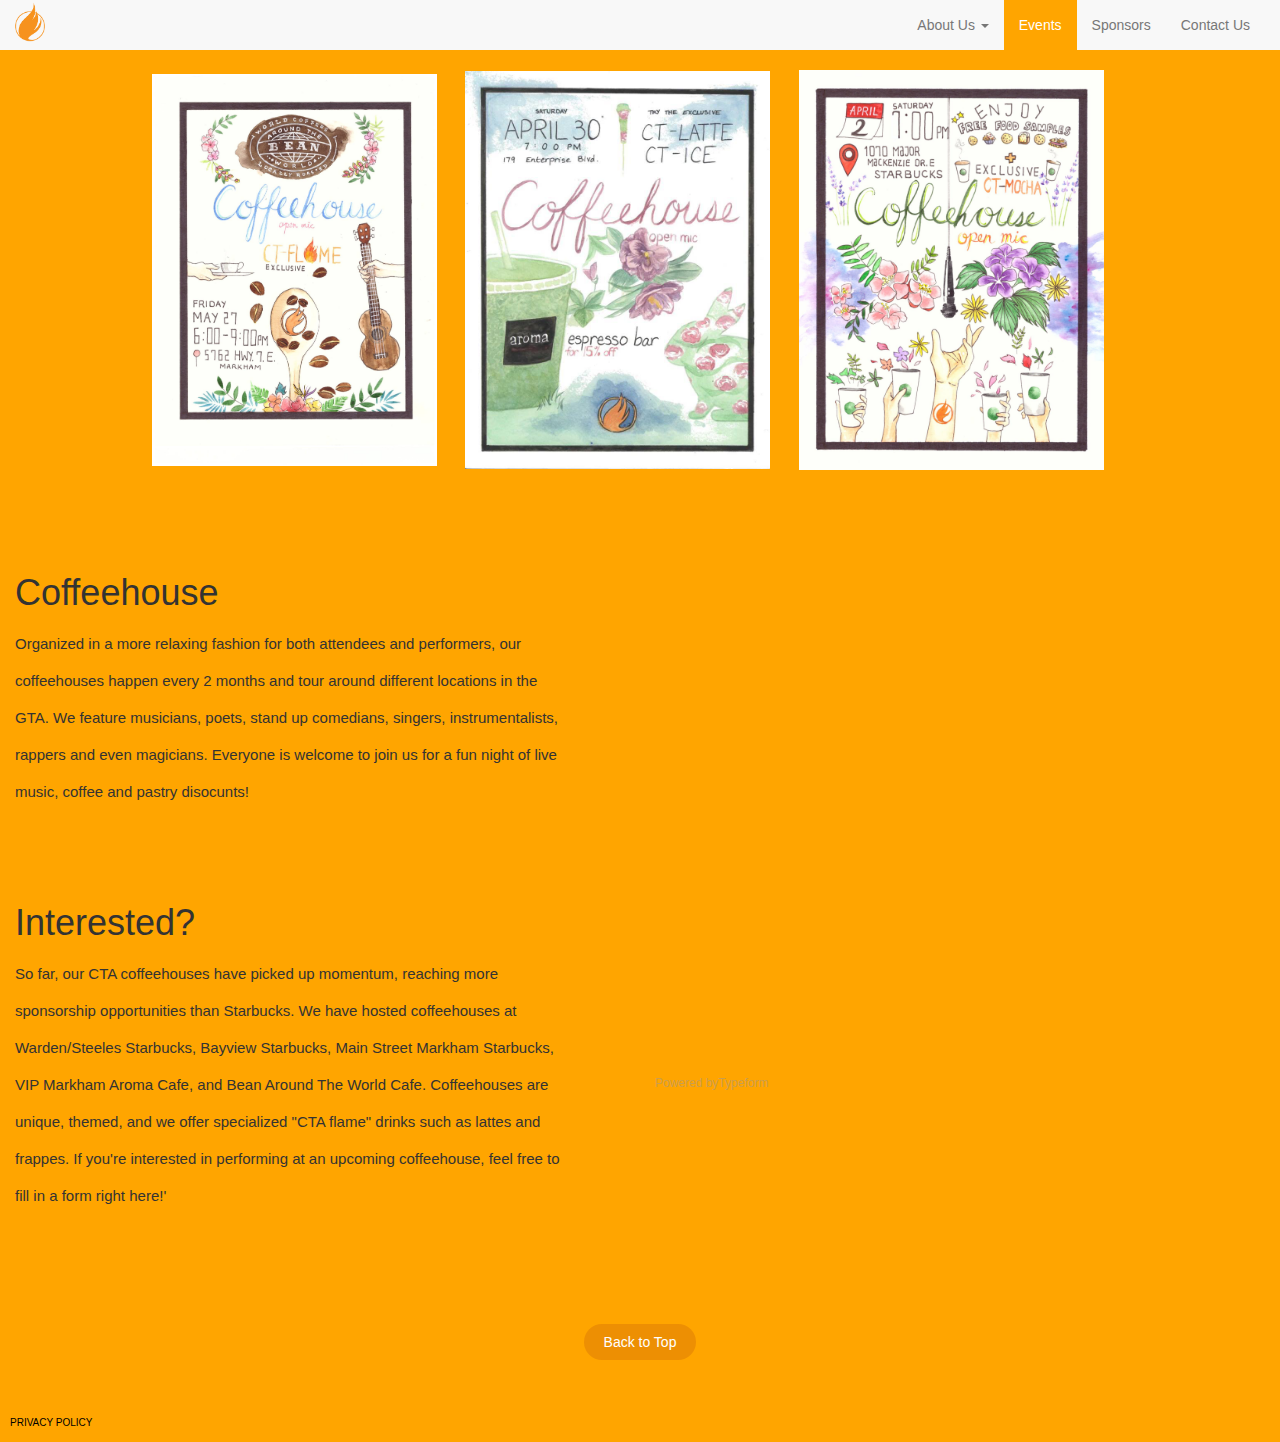
<file: coffehouse.html>
<!DOCTYPE html>
<html lang="en">
<head>
	<title>Contact - CTA</title>
	<meta charset="utf-8">
	<meta name="viewport" content="width=device-width, initial-scale=1">
	<link rel="stylesheet" href="https://maxcdn.bootstrapcdn.com/bootstrap/3.3.7/css/bootstrap.min.css">
	<script src="https://ajax.googleapis.com/ajax/libs/jquery/1.12.4/jquery.min.js"></script>
	<script src="https://maxcdn.bootstrapcdn.com/bootstrap/3.3.7/js/bootstrap.min.js"></script>
	<link rel="stylesheet" type="text/css" href="styles.css">

	<link rel="shortcut icon" href="media/favicon.ico" type="image/x-icon">
	
</head>

<body>
	<!-- Styling the logo and the hamburger nav-menu -->
	<nav class="navbar navbar-default" style="border-radius: 0px">
		<div class="container-fluid">
	    <div class="navbar-header">
	      <button type="button" class="navbar-toggle" data-toggle="collapse" data-target="#myNavbar">
	        <span class="icon-bar"></span>
	        <span class="icon-bar"></span>
	        <span class="icon-bar"></span>
	      </button>
	      <div id="logo-box">
	      	<a class="navbar-brand" href="index.html"><img src="media/brand_logo.png" alt="Creativity Through Arts logo"></a>
	      </div>
	    </div>

	    <div class="collapse navbar-collapse" id="myNavbar">
	      <ul class="nav navbar-nav navbar-right">
	        <li class="dropdown when-hover um">
	          <a class="dropdown-toggle" data-toggle="dropdown" href="#">About Us <span class="caret"></span></a>
	          <ul class="dropdown-menu">
	            <li class="when-hover"><a class="centered-items" href="who-we-are.html">Who We Are</a></li>
	            <li class="when-hover"><a class="centered-items" href="the-team.html">The Team</a></li>
	            <li class="when-hover"><a class="centered-items" href="join.html">Join Us</a></li>
	          </ul>
	        </li>
	        <li class="when-hover"><a id="centered-item" href="events.html">Events</a></li>
	        <li class="when-hover"><a class="centered-items" href="sponsors.html">Sponsors</a></li>
	        <li class="when-hover"><a class="centered-items" href="contact.html">Contact Us</a></li>
	      </ul>

	     <!-- LOG-IN + SIGN-IN IN CASE WE EVER NEED IT LOL  	      
	     <ul class="nav navbar-nav navbar-right">
	        <li><a href="#"><span class="glyphicon glyphicon-user"></span> Sign Up</a></li>
	        <li><a href="#"><span class="glyphicon glyphicon-log-in"></span> Login</a></li>
	     </ul>
		-->
	    </div>
	  </div>
	</nav>

<br>

<!-- The new content starts here -->
<div class="container-fluid bro">
	<img class="img-responsive coffeehouse-pic" src="media/coffehouse1.jpg" width="285px" height="240px">

	<img class="img-responsive coffeehouse-pic wala" src="media/coffehouse2.jpg" width="305px" height="240px">

	<img class="img-responsive coffeehouse-pic memaw" src="media/coffeehouse3.jpg" width="305px" height="240px">
</div>


<br>
<br>
<br>
<br>

<div class="container-fluid">
		<div class="row">
			<div class="col-sm-6 mans">
				<h1>Coffeehouse</h1>
				<p class="event-descriptions">Organized in a more relaxing fashion for both attendees and performers, our coffeehouses happen every 2 months and tour around different locations in the GTA. We feature musicians, poets, stand up comedians, singers, instrumentalists, rappers and even magicians. Everyone is welcome to join us for a fun night of live music, coffee and pastry disocunts!</p>

				<br>
				<br>
				<br>

				<h1>Interested?</h1>
				<p class="event-descriptions">So far, our CTA coffeehouses have picked up momentum, reaching more sponsorship opportunities than Starbucks. We have hosted coffeehouses at Warden/Steeles Starbucks, Bayview Starbucks, Main Street Markham Starbucks, VIP Markham Aroma Cafe, and Bean Around The World Cafe. Coffeehouses are unique, themed, and we offer specialized "CTA flame" drinks such as lattes and frappes. If you're interested in performing at an upcoming coffeehouse, feel free to fill in a form right here!' </p>
		</div>
		<!-- <div class="col-sm-6" class="pic-portfolio">
			<img class="img-responsive pic-portfolio" src="http://placehold.it/190x180">
			<img class="img-responsive pic-portfolio" src="http://placehold.it/190x180">
			<img class="img-responsive pic-portfolio" src="http://placehold.it/190x180">
			
			<img class="img-responsive pic-portfolio" src="http://placehold.it/190x180">
			<img class="img-responsive pic-portfolio" src="http://placehold.it/190x180">
			<img class="img-responsive pic-portfolio" src="http://placehold.it/190x180">

			<img class="img-responsive pic-portfolio" src="http://placehold.it/190x180">
			<img class="img-responsive pic-portfolio" src="http://placehold.it/190x180">
			<a href="https://www.facebook.com/CreativityThroughArts/photos/?tab=album&album_id=1037107466340519">
				<img class="img-responsive pic-portfolio" src="http://www.gcpld.org/sites/gcpld/files/more%20with%20arrow.png" height="180px" width="190px">
			</a>
		</div> -->

<br>

		<div class="col-sm-6">
			<div class="typeform-widget" data-url="https://creativitythrougharts.typeform.com/to/qBm1iQ" data-text="Coffeehouse Performers" style="width:100%;height:500px;"></div>
<script>(function(){var qs,js,q,s,d=document,gi=d.getElementById,ce=d.createElement,gt=d.getElementsByTagName,id='typef_orm',b='https://s3-eu-west-1.amazonaws.com/share.typeform.com/';if(!gi.call(d,id)){js=ce.call(d,'script');js.id=id;js.src=b+'widget.js';q=gt.call(d,'script')[0];q.parentNode.insertBefore(js,q)}})()</script>
<div style="font-family: Sans-Serif;font-size: 12px;color: #999;opacity: 0.5; padding-top: 5px;">Powered by<a href="https://www.typeform.com/examples/?utm_campaign=qBm1iQ&amp;utm_source=typeform.com-133376-Basic&amp;utm_medium=typeform&amp;utm_content=typeform-embedded-poweredbytypeform&amp;utm_term=EN" style="color: #999" target="_blank">Typeform</a></div>
		</div>



	</div>
</div>

<br>
<br>
<br>
<br>
<br>

<a href="#" class="finally"><!--<img class="up" src="http://cdn1.sbnation.com/imported_assets/1067114/up-arrow_medium_medium_medium_medium.png">--><button class="cool-button">Back to Top</button></a>

<script>
$('a.finally').click(function() {
	$('html, body').animate({
		scrollTop: 0
	}, 700);
	return false;
});
</script>

<br>
<br>

<footer>
<a class="noneplz" href="privacy.html">
PRIVACY POLICY	
</a>
</footer>

</body>
</html>
</file>
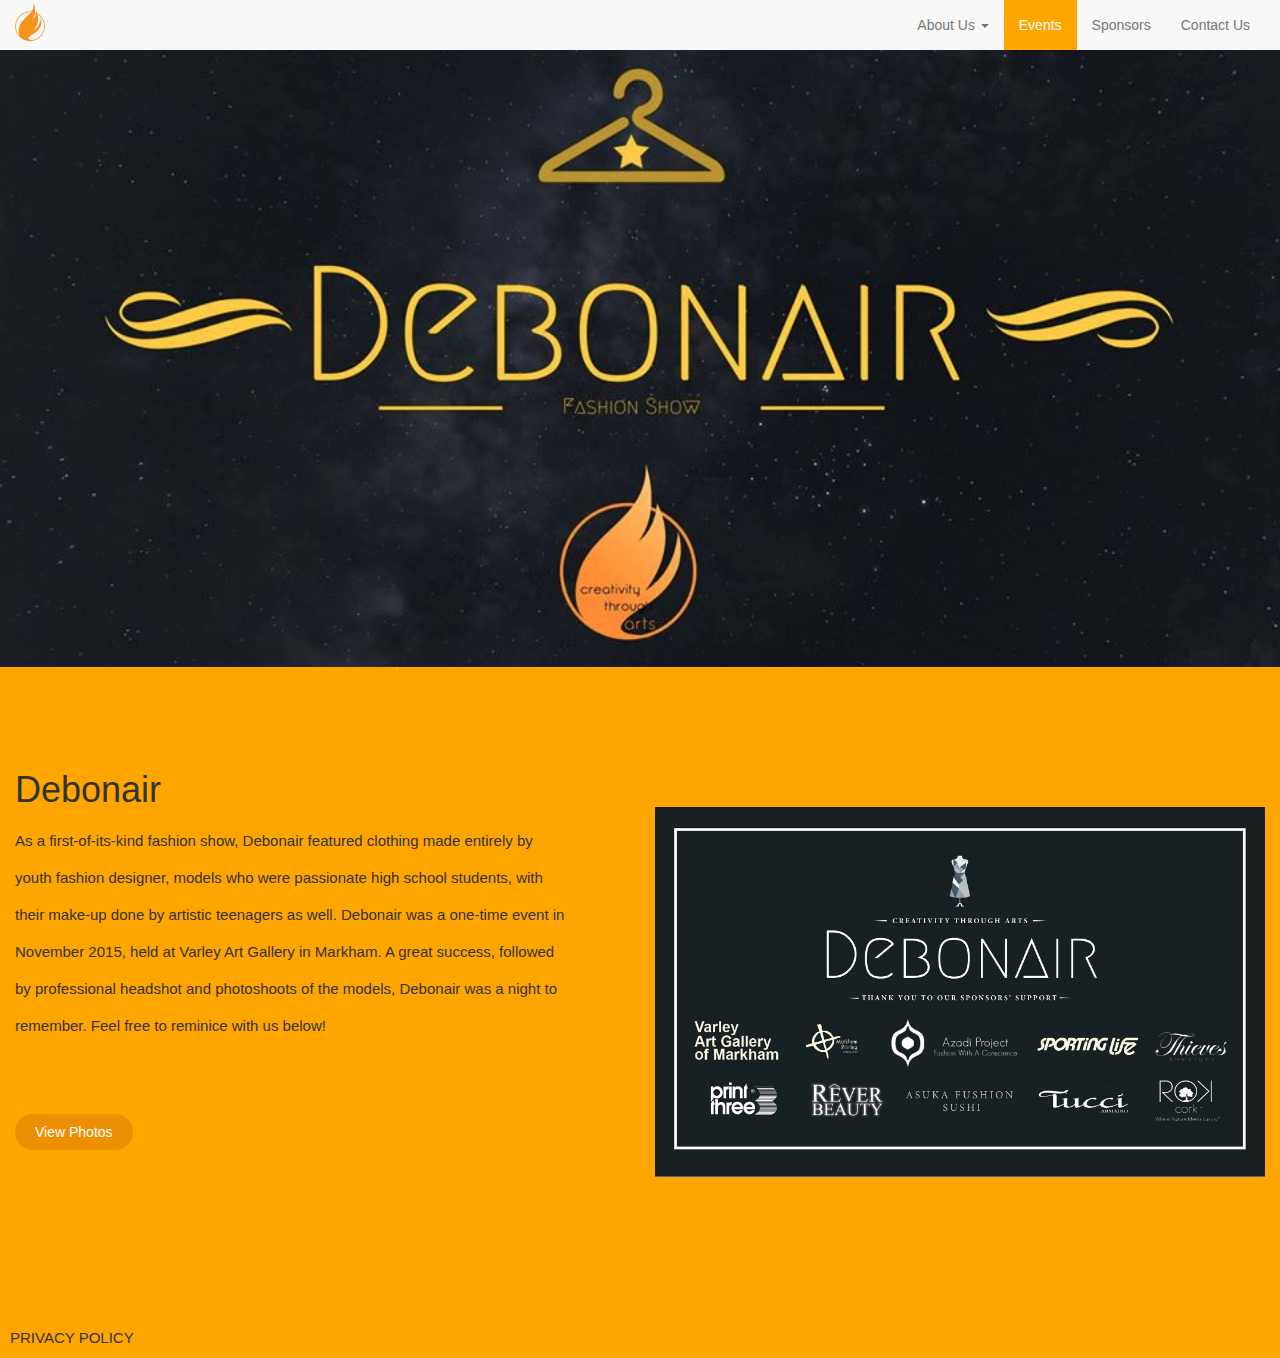
<file: Debonnair.html>
<!DOCTYPE html>
<html lang="en">
<head>
	<title>Contact - CTA</title>
	<meta charset="utf-8">
	<meta name="viewport" content="width=device-width, initial-scale=1">
	<link rel="stylesheet" href="https://maxcdn.bootstrapcdn.com/bootstrap/3.3.7/css/bootstrap.min.css">
	<script src="https://ajax.googleapis.com/ajax/libs/jquery/1.12.4/jquery.min.js"></script>
	<script src="https://maxcdn.bootstrapcdn.com/bootstrap/3.3.7/js/bootstrap.min.js"></script>
	<link rel="stylesheet" type="text/css" href="styles.css">

	<link rel="shortcut icon" href="media/favicon.ico" type="image/x-icon">
	
</head>

<body>
	<!-- Styling the logo and the hamburger nav-menu -->
	<nav class="navbar navbar-default" style="border-radius: 0px">
		<div class="container-fluid">
	    <div class="navbar-header">
	      <button type="button" class="navbar-toggle" data-toggle="collapse" data-target="#myNavbar">
	        <span class="icon-bar"></span>
	        <span class="icon-bar"></span>
	        <span class="icon-bar"></span>
	      </button>
	      <div id="logo-box">
	      	<a class="navbar-brand" href="index.html"><img src="media/brand_logo.png" alt="Creativity Through Arts logo"></a>
	      </div>
	    </div>

	    <div class="collapse navbar-collapse" id="myNavbar">
	      <ul class="nav navbar-nav navbar-right">
	        <li class="dropdown when-hover um">
	          <a class="dropdown-toggle" data-toggle="dropdown" href="#">About Us <span class="caret"></span></a>
	          <ul class="dropdown-menu">
	            <li class="when-hover"><a class="centered-items" href="who-we-are.html">Who We Are</a></li>
	            <li class="when-hover"><a class="centered-items" href="the-team.html">The Team</a></li>
	            <li class="when-hover"><a class="centered-items" href="join.html">Join Us</a></li>
	          </ul>
	        </li>
	        <li class="when-hover"><a id="centered-item" href="events.html">Events</a></li>
	        <li class="when-hover"><a class="centered-items" href="sponsors.html">Sponsors</a></li>
	        <li class="when-hover"><a class="centered-items" href="contact.html">Contact Us</a></li>
	      </ul>

	     <!-- LOG-IN + SIGN-IN IN CASE WE EVER NEED IT LOL  	      
	     <ul class="nav navbar-nav navbar-right">
	        <li><a href="#"><span class="glyphicon glyphicon-user"></span> Sign Up</a></li>
	        <li><a href="#"><span class="glyphicon glyphicon-log-in"></span> Login</a></li>
	     </ul>
		-->
	    </div>
	  </div>
	</nav>

<br>

<!-- The new content starts here -->

<img class="img-responsive deb" src="media/debonair_banner.png" width="100%"/>

<br>
<br>
<br>
<br>

<div class="container-fluid">
		<div class="row">
			<div class="col-sm-6">
				<h1>Debonair</h1>
				<p class="event-descriptions">As a first-of-its-kind fashion show, Debonair featured clothing made entirely by youth fashion designer, models who were passionate high school students, with their make-up done by artistic teenagers as well. Debonair was a one-time event in November 2015, held at Varley Art Gallery in Markham. A great success, followed by professional headshot and photoshoots of the models, Debonair was a night to remember. Feel free to reminice with us below!</p>

				<br>
				<br>
				<br>

				<a class="meh" href="https://www.facebook.com/CreativityThroughArts/photos/?tab=album&album_id=1037107466340519">
					<button class="cool-button">View Photos</button>
				</a>
		</div>

<br>
<br>
<br>

		<div class="col-sm-6" class="pic-portfolio">
			<img class="img-responsive" src="media/deb-sponsors.png">
		</div>
	</div>
</div>

<br>
<br>
<br>
<br>
<br>



<br>
<br>

<footer>
	PRIVACY POLICY
</footer>

</body>
</html>
</file>
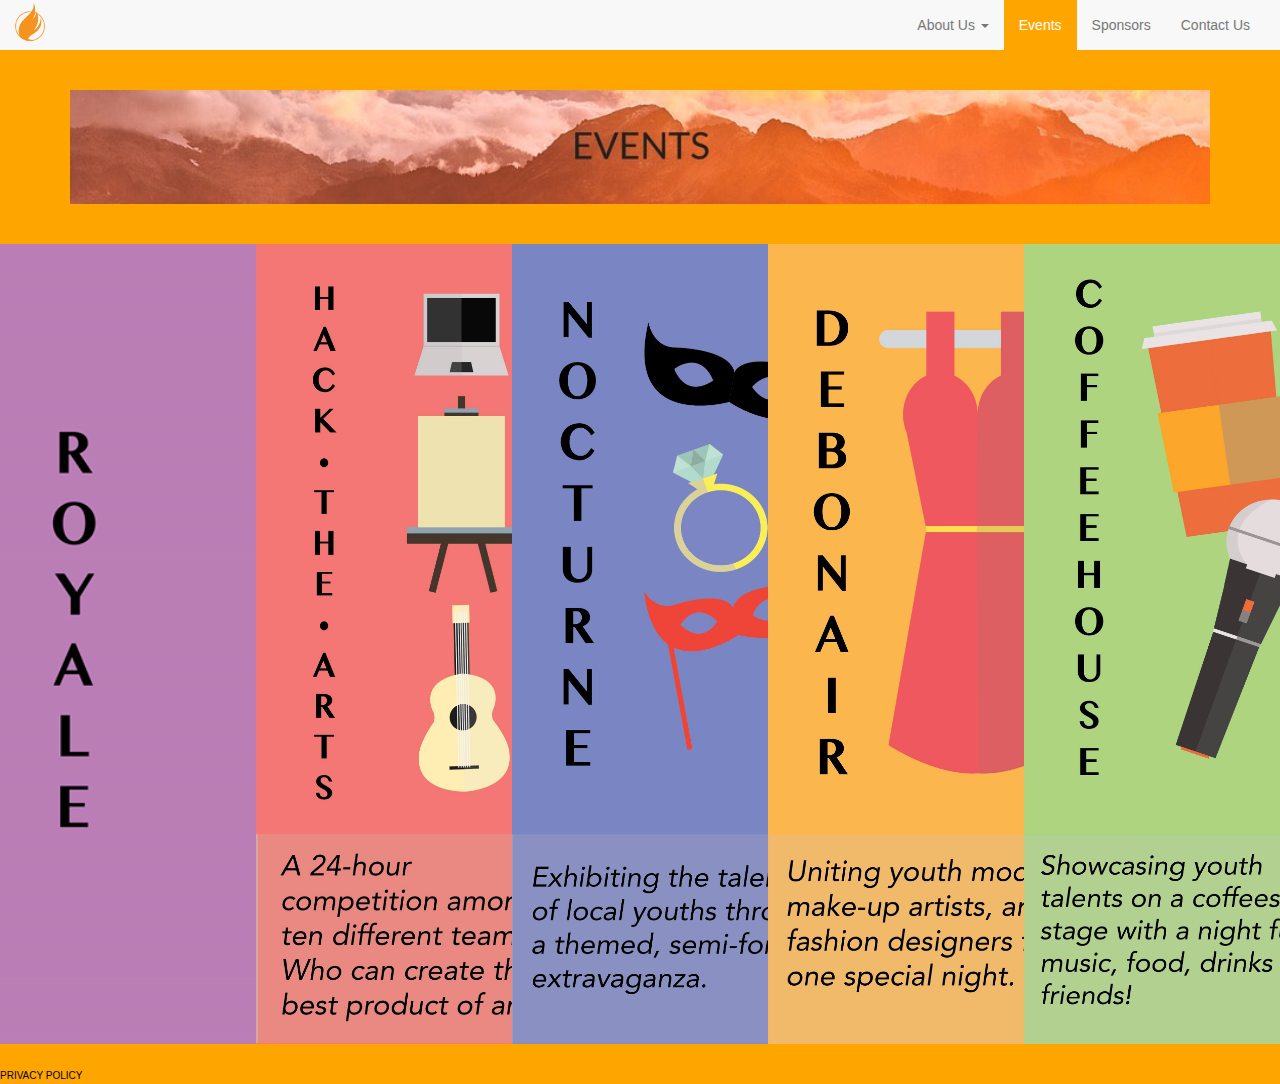
<file: events.html>
<!DOCTYPE html>
<html lang="en">
<head>
	<title>Events - CTA</title>
	<meta charset="utf-8">
	<meta name="viewport" content="width=device-width, initial-scale=1">
	<link rel="stylesheet" href="https://maxcdn.bootstrapcdn.com/bootstrap/3.3.7/css/bootstrap.min.css">
	<script src="https://ajax.googleapis.com/ajax/libs/jquery/1.12.4/jquery.min.js"></script>
	<script src="https://maxcdn.bootstrapcdn.com/bootstrap/3.3.7/js/bootstrap.min.js"></script>
	<link href="https://fonts.googleapis.com/css?family=Courgette|Open+Sans:700i|Roboto:300" rel="stylesheet">
	<link rel="stylesheet" type="text/css" href="styles.css">

	<link rel="shortcut icon" href="media/favicon.ico" type="image/x-icon">
	
</head>

<body>
	<!-- Styling the logo and the hamburger nav-menu -->
	<nav class="navbar navbar-default" style="border-radius: 0px">
		<div class="container-fluid">
	    <div class="navbar-header">
	      <button type="button" class="navbar-toggle" data-toggle="collapse" data-target="#myNavbar">
	        <span class="icon-bar"></span>
	        <span class="icon-bar"></span>
	        <span class="icon-bar"></span>
	      </button>
	      <div id="logo-box">
	      	<a class="navbar-brand" href="index.html"><img src="media/brand_logo.png" alt="Creativity Through Arts logo"></a>
	      </div>
	    </div>

	    <div class="collapse navbar-collapse" id="myNavbar">
	      <ul class="nav navbar-nav navbar-right">
	        <li class="dropdown when-hover um">
	          <a class="dropdown-toggle" data-toggle="dropdown" href="#">About Us <span class="caret"></span></a>
	          <ul class="dropdown-menu">
	            <li class="when-hover"><a class="centered-items" href="who-we-are.html">Who We Are</a></li>
	            <li class="when-hover"><a class="centered-items" href="the-team.html">The Team</a></li>
	            <li class="when-hover"><a class="centered-items" href="join.html">Join Us</a></li>
	          </ul>
	        </li>
	        <li class="when-hover"><a id="centered-item" href="events.html">Events</a></li>
	        <li class="when-hover"><a class="centered-items" href="sponsors.html">Sponsors</a></li>
	        <li class="when-hover"><a class="centered-items" href="contact.html">Contact Us</a></li>
	      </ul>

	     <!-- LOG-IN + SIGN-IN IN CASE WE EVER NEED IT LOL  	      
	     <ul class="nav navbar-nav navbar-right">
	        <li><a href="#"><span class="glyphicon glyphicon-user"></span> Sign Up</a></li>
	        <li><a href="#"><span class="glyphicon glyphicon-log-in"></span> Login</a></li>
	     </ul>
		-->
	    </div>
	  </div>
	</nav>

<br>

<!-- The new content starts here -->

<div class="container">
	<img class="img-responsive" src="media/events.png" width="100%"></div>
</div>

<br>
<br>

<div class="containing-box">
	
	<div class="boxerino">
		<a href="royale.html">
			<img src="media/royale-banner.png"  width="330px" height="800px">
		</a>
	</div>

	<div class="boxerino">
		<a href="hack-the-arts.html">
			<img src="media/hack.png" width="330px" height="800px">
		</a>
	</div>

	<div class="boxerino">
		<a href="Nocturne.html">
			<img src="media/nocturne.png"  width="330px" height="800px">
		</a>
	</div>

	<div class="boxerino">
		<a href="Debonnair.html">
			<img src="media/debonair.png" width="330px" height="800px">
		</a>
	</div>

	<div class="boxerino">
		<a href="coffehouse.html">
			<img src="media/coffehouse.png" width="330px" height="800px">
		</a>
	</div>
</div>

<br>

<a class="noneplz" href="privacy.html">
PRIVACY POLICY	
</a>


</div>

</body>
</html>
</file>
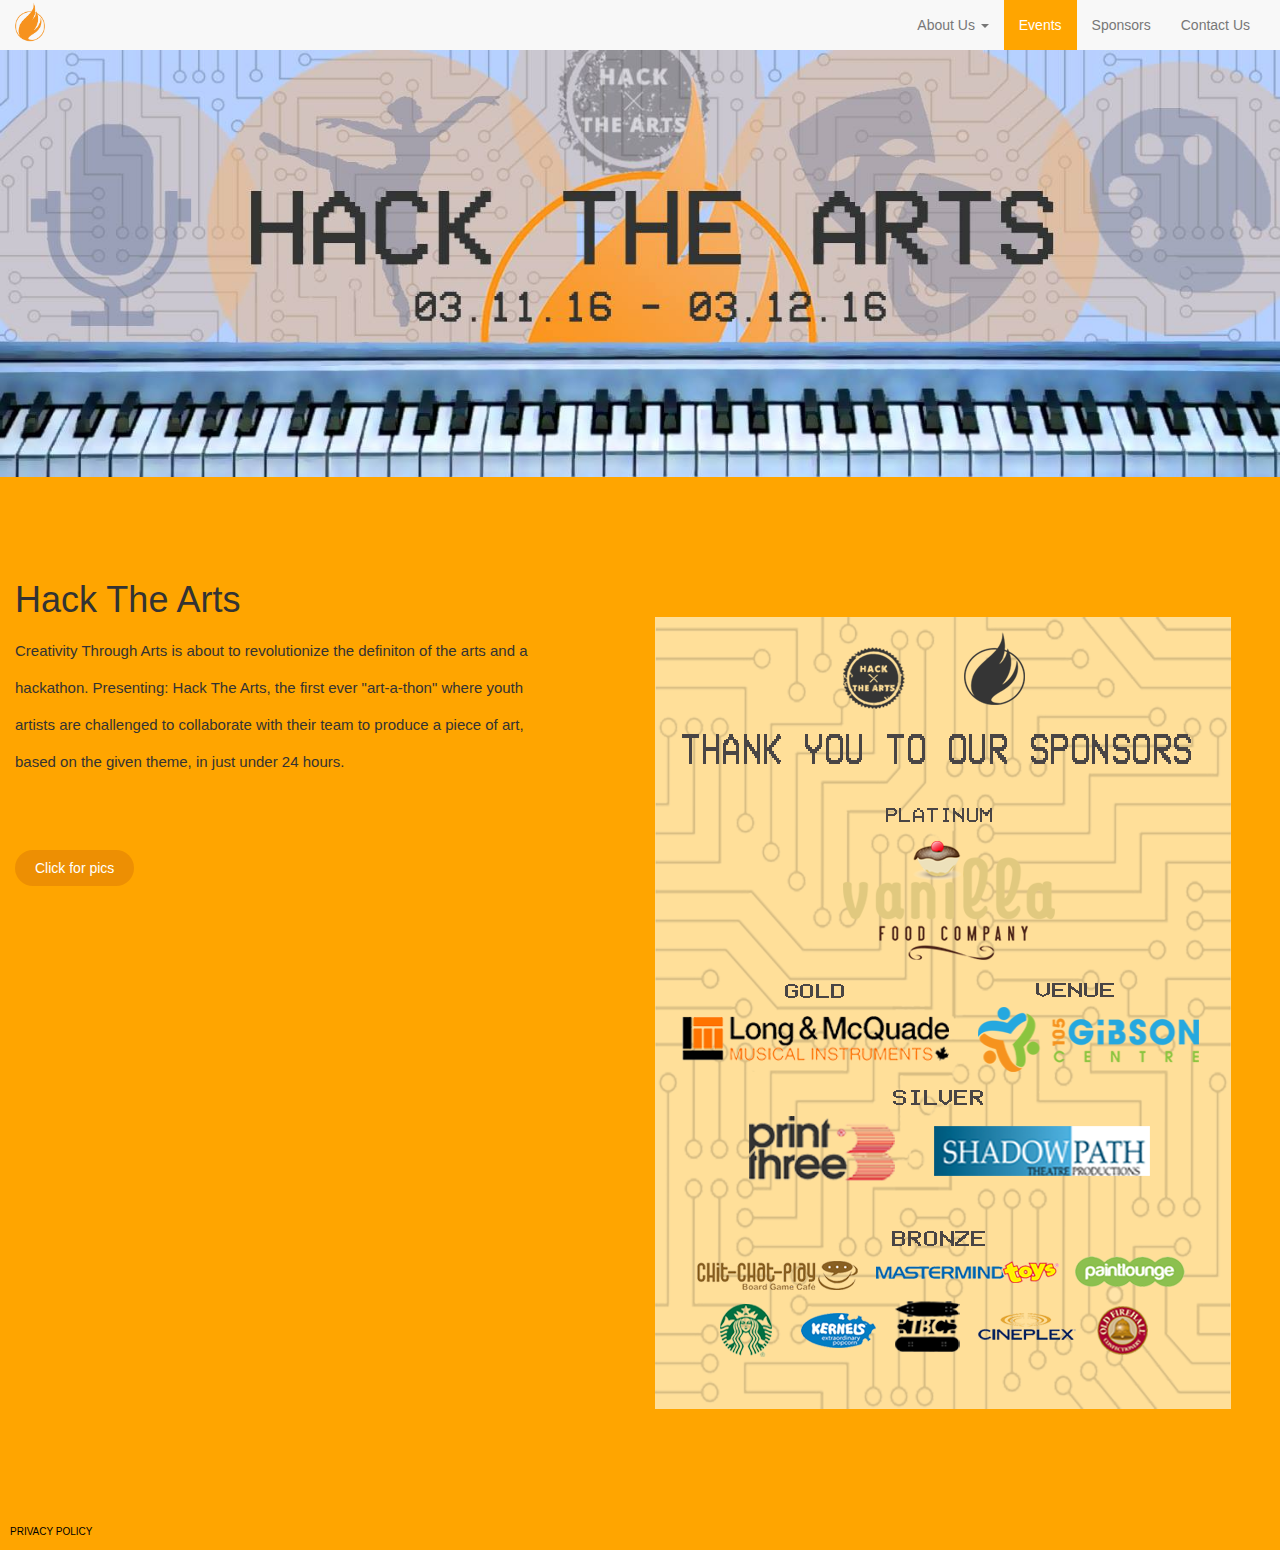
<file: hack-the-arts.html>
<!DOCTYPE html>
<html lang="en">
<head>
	<title>Contact - CTA</title>
	<meta charset="utf-8">
	<meta name="viewport" content="width=device-width, initial-scale=1">
	<link rel="stylesheet" href="https://maxcdn.bootstrapcdn.com/bootstrap/3.3.7/css/bootstrap.min.css">
	<script src="https://ajax.googleapis.com/ajax/libs/jquery/1.12.4/jquery.min.js"></script>
	<script src="https://maxcdn.bootstrapcdn.com/bootstrap/3.3.7/js/bootstrap.min.js"></script>
	<link rel="stylesheet" type="text/css" href="styles.css">

	<link rel="shortcut icon" href="media/favicon.ico" type="image/x-icon">
	
</head>

<body>
	<!-- Styling the logo and the hamburger nav-menu -->
	<nav class="navbar navbar-default" style="border-radius: 0px">
		<div class="container-fluid">
	    <div class="navbar-header">
	      <button type="button" class="navbar-toggle" data-toggle="collapse" data-target="#myNavbar">
	        <span class="icon-bar"></span>
	        <span class="icon-bar"></span>
	        <span class="icon-bar"></span>
	      </button>
	      <div id="logo-box">
	      	<a class="navbar-brand" href="index.html"><img src="media/brand_logo.png" alt="Creativity Through Arts logo"></a>
	      </div>
	    </div>

	    <div class="collapse navbar-collapse" id="myNavbar">
	      <ul class="nav navbar-nav navbar-right">
	        <li class="dropdown when-hover um">
	          <a class="dropdown-toggle" data-toggle="dropdown" href="#">About Us <span class="caret"></span></a>
	          <ul class="dropdown-menu">
	            <li class="when-hover"><a class="centered-items" href="who-we-are.html">Who We Are</a></li>
	            <li class="when-hover"><a class="centered-items" href="the-team.html">The Team</a></li>
	            <li class="when-hover"><a class="centered-items" href="join.html">Join Us</a></li>
	          </ul>
	        </li>
	        <li class="when-hover"><a id="centered-item" href="nocturnt.html">Events</a></li>
	        <li class="when-hover"><a class="centered-items" href="sponsors.html">Sponsors</a></li>
	        <li class="when-hover"><a class="centered-items" href="contact.html">Contact Us</a></li>
	      </ul>

	     <!-- LOG-IN + SIGN-IN IN CASE WE EVER NEED IT LOL  	      
	     <ul class="nav navbar-nav navbar-right">
	        <li><a href="#"><span class="glyphicon glyphicon-user"></span> Sign Up</a></li>
	        <li><a href="#"><span class="glyphicon glyphicon-log-in"></span> Login</a></li>
	     </ul>
		-->
	    </div>
	  </div>
	</nav>

<br>

<!-- The new content starts here -->

<img class="img-responsive hack-pic" src="media/hack-pic.jpg">

<br>
<br>
<br>
<br>

<div class="container-fluid">
		<div class="row">
			<div class="col-sm-6">
				<h1>Hack The Arts</h1>
				<p class="event-descriptions">Creativity Through Arts is about to revolutionize the definiton of the arts and a hackathon. 

Presenting: Hack The Arts, the first ever "art-a-thon" where youth artists are challenged to collaborate with their team to produce a piece of art, based on the given theme, in just under 24 hours. </p>

				<br>
				<br>
				<br>

				<a class="meh" href="https://www.facebook.com/CreativityThroughArts/photos/?tab=album&album_id=1099905920060673">
					<button class="cool-button">Click for pics</button>
				</a>
		</div>

<br>
<br>
<br>


		<div class="col-sm-6" class="pic-portfolio">
			<img src="media/hack-sponsors.png">
		</div>
	</div>
</div>

<br>
<br>
<br>
<br>
<br>




<footer>
<a class="noneplz" href="privacy.html">
PRIVACY POLICY	
</a>
</footer>

</body>
</html>
</file>
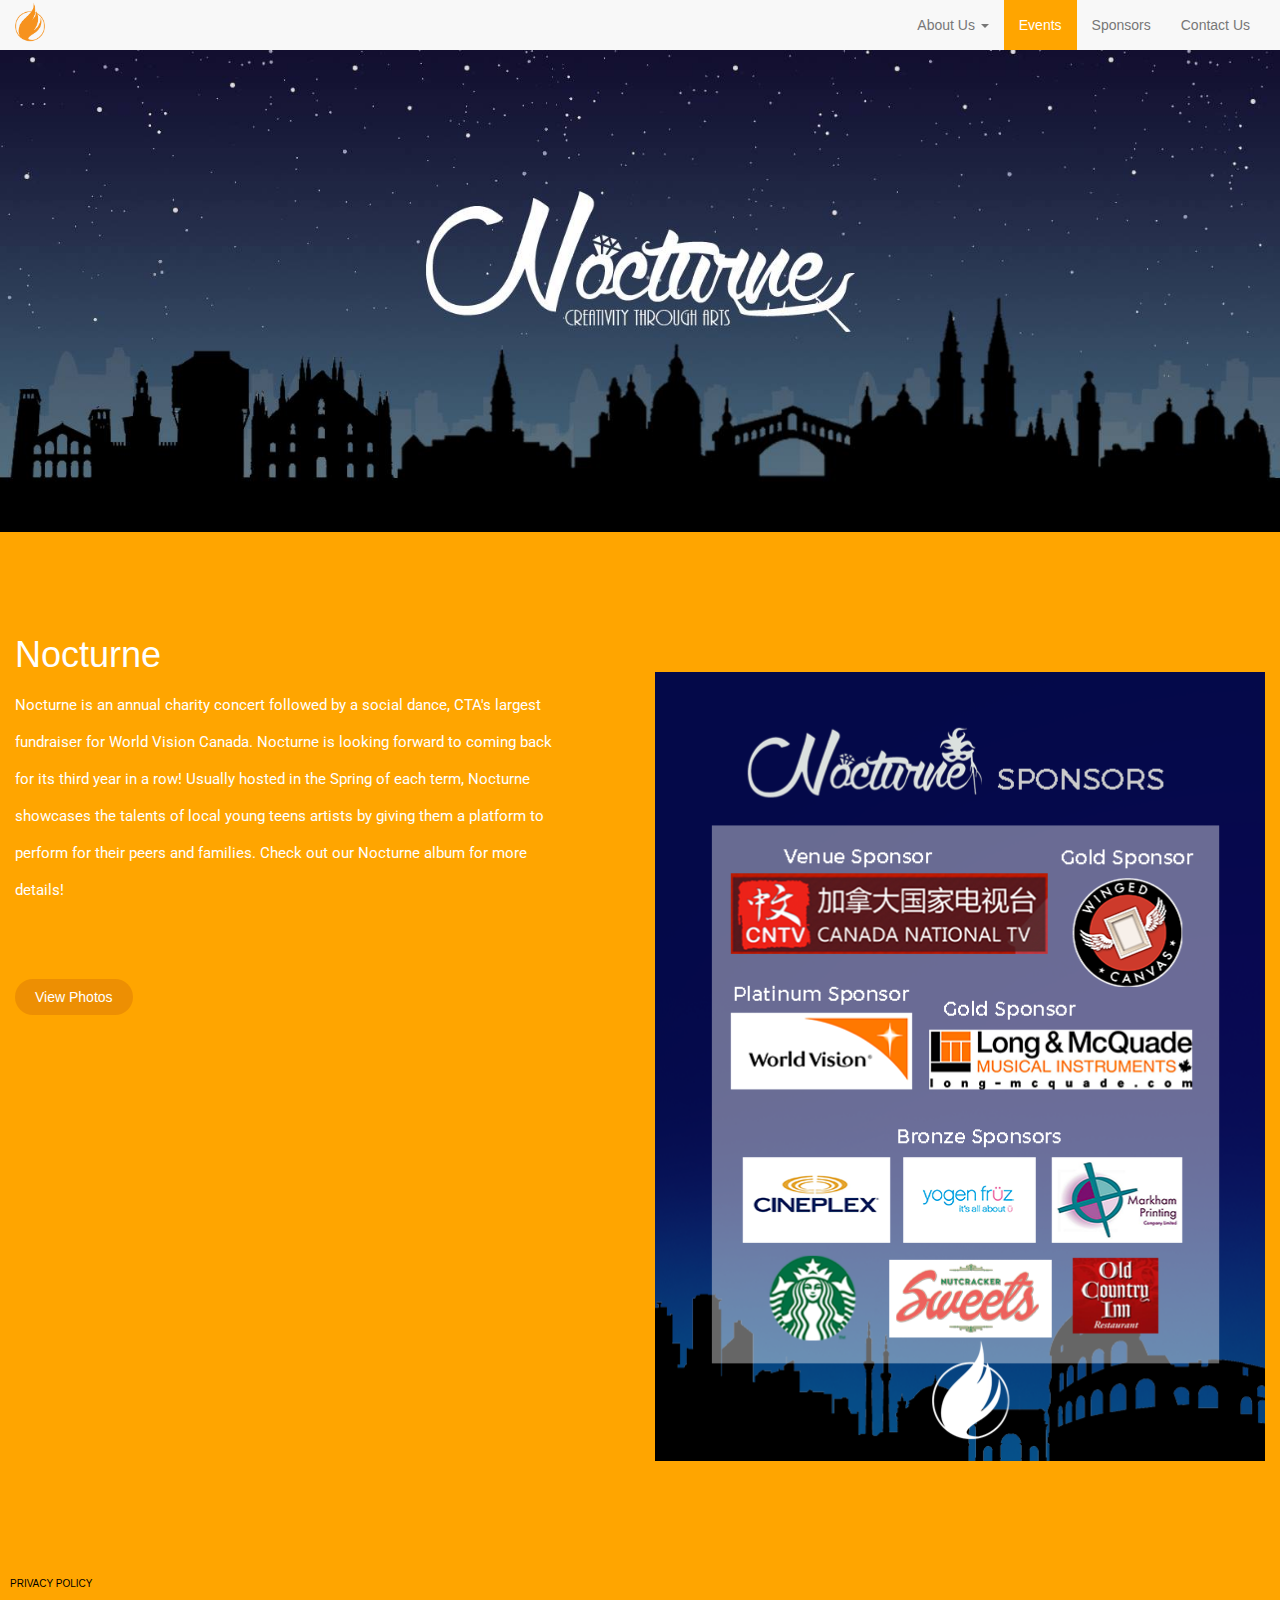
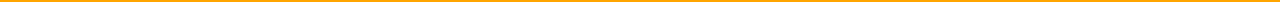
<file: Nocturne.html>
<!DOCTYPE html>
<html lang="en">
<head>
	<title>Events/Nocturne - CTA</title>
	<meta charset="utf-8">
	<meta name="viewport" content="width=device-width, initial-scale=1">
	<link rel="stylesheet" href="https://maxcdn.bootstrapcdn.com/bootstrap/3.3.7/css/bootstrap.min.css">
	<script src="https://ajax.googleapis.com/ajax/libs/jquery/1.12.4/jquery.min.js"></script>
	<script src="https://maxcdn.bootstrapcdn.com/bootstrap/3.3.7/js/bootstrap.min.js"></script>
	<link href="https://fonts.googleapis.com/css?family=Courgette|Open+Sans:700i|Roboto:300" rel="stylesheet">
	<link rel="stylesheet" type="text/css" href="styles.css">

	<link rel="shortcut icon" href="media/favicon.ico" type="image/x-icon">
	
</head>

<body>
	<!-- Styling the logo and the hamburger nav-menu -->
	<nav class="navbar navbar-default" style="border-radius: 0px">
		<div class="container-fluid">
	    <div class="navbar-header">
	      <button type="button" class="navbar-toggle" data-toggle="collapse" data-target="#myNavbar">
	        <span class="icon-bar"></span>
	        <span class="icon-bar"></span>
	        <span class="icon-bar"></span>
	      </button>
	      <div id="logo-box">
	      	<a class="navbar-brand" href="index.html"><img src="media/brand_logo.png" alt="Creativity Through Arts logo"></a>
	      </div>
	    </div>

	    <div class="collapse navbar-collapse" id="myNavbar">
	      <ul class="nav navbar-nav navbar-right">
	        <li class="dropdown when-hover um">
	          <a class="dropdown-toggle" data-toggle="dropdown" href="#">About Us <span class="caret"></span></a>
	          <ul class="dropdown-menu">
	            <li class="when-hover"><a class="centered-items" href="who-we-are.html">Who We Are</a></li>
	            <li class="when-hover"><a class="centered-items" href="the-team.html">The Team</a></li>
	            <li class="when-hover"><a class="centered-items" href="join.html">Join Us</a></li>
	          </ul>
	        </li>
	        <li class="when-hover"><a id="centered-item" href="events.html">Events</a></li>
	        <li class="when-hover"><a class="centered-items" href="sponsors.html">Sponsors</a></li>
	        <li class="when-hover"><a class="centered-items" href="contact.html">Contact Us</a></li>
	      </ul>

	     <!-- LOG-IN + SIGN-IN IN CASE WE EVER NEED IT LOL  	      
	     <ul class="nav navbar-nav navbar-right">
	        <li><a href="#"><span class="glyphicon glyphicon-user"></span> Sign Up</a></li>
	        <li><a href="#"><span class="glyphicon glyphicon-log-in"></span> Login</a></li>
	     </ul>
		-->
	    </div>
	  </div>
	</nav>


<!-- The new content starts here -->

	<img class="img-responsive nocturne-pic" src="media/noc-pic.jpg">

<br>
<br>
<br>
<br>

<div class="container-fluid" style="color: white">
		<div class="row">
			<div class="col-sm-6">
				<h1>Nocturne</h1>
				<p class="event-descriptions">Nocturne is an annual charity concert followed by a social dance, CTA's largest fundraiser for World Vision Canada. Nocturne is looking forward to coming back for its third year in a row! Usually hosted in the Spring of each term, Nocturne showcases the talents of local young teens artists by giving them a platform to perform for their peers and families. Check out our Nocturne album for more details!</p>
 
<br>
<br>
<br>

				<a class="meh" href="https://www.facebook.com/CreativityThroughArts/photos/?tab=album&album_id=1145647055486559">
				<button class="cool-button">View Photos</button> </a>
		</div>

<br>
<br>
<br>

		<div class="col-sm-6" class="pic-portfolio">
			<img class="img-responsive" src="media/noc-sponsors.png">
		</div>
	</div>
</div>

<br>
<br>
<br>
<br>
<br>


<footer>
<a class="noneplz" href="privacy.html">
PRIVACY POLICY	
</a>
</footer>


</body>
</html>
</file>
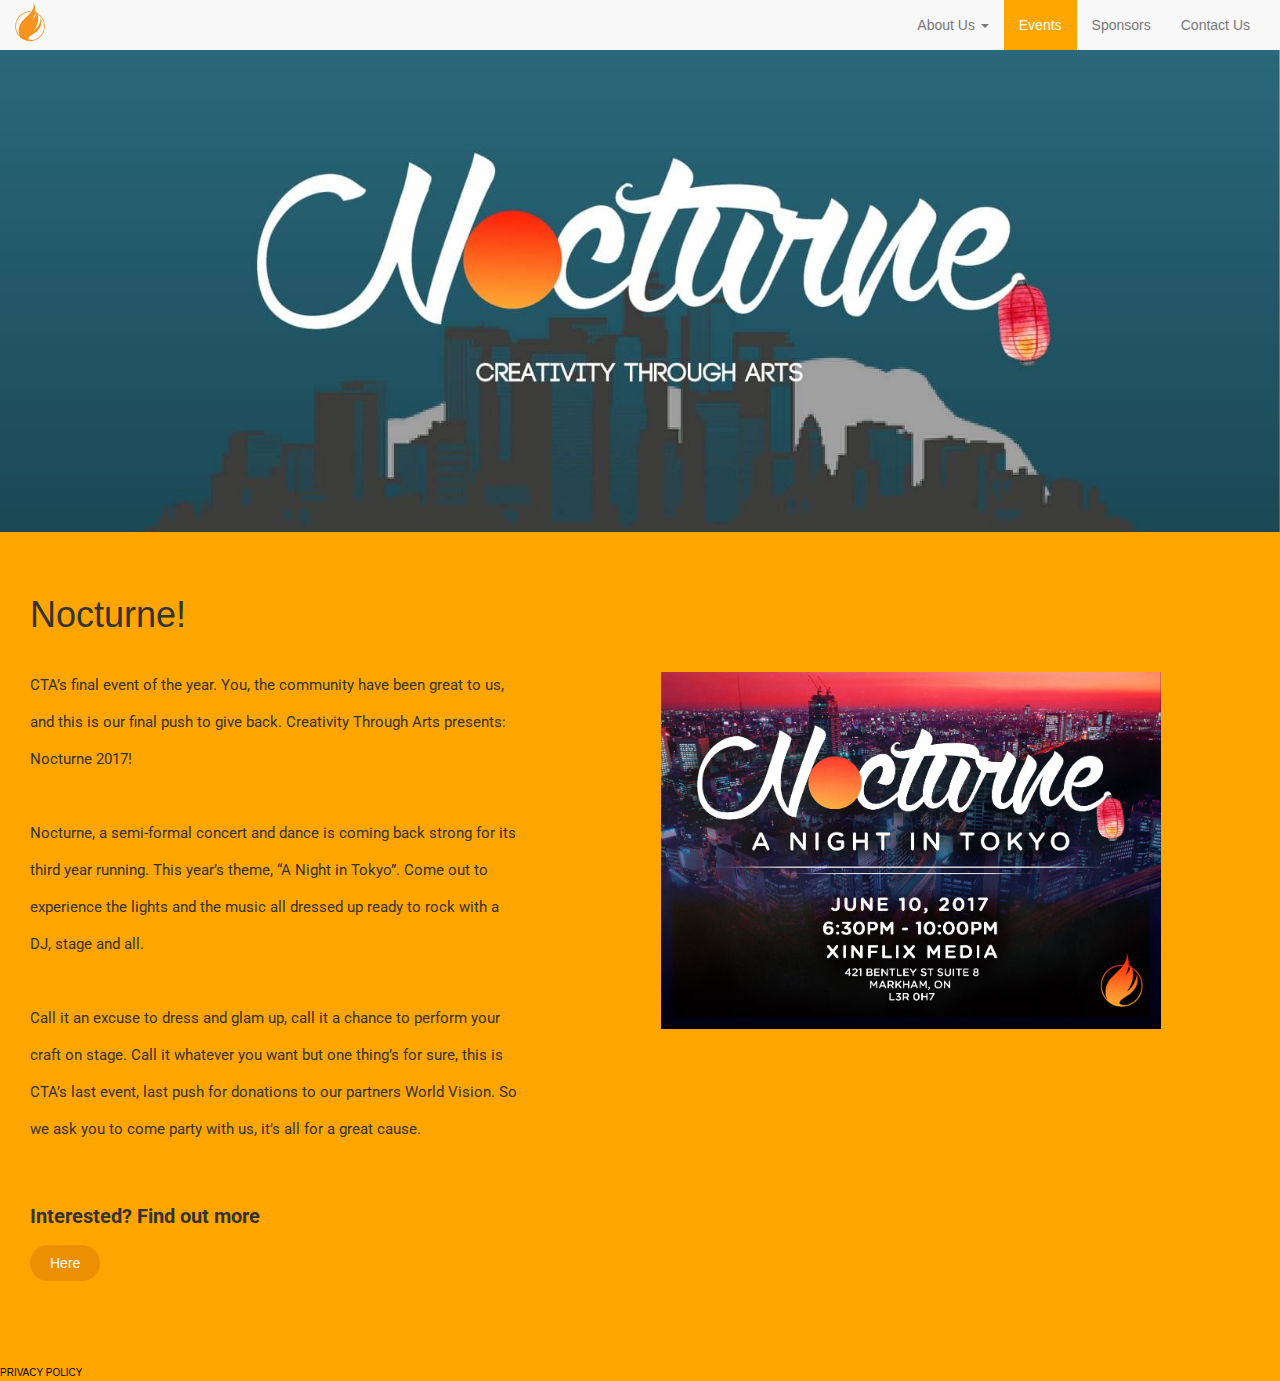
<file: nocturnt.html>
<!DOCTYPE html>
<html lang="en">
<head>
	<title>Events/Royale - CTA</title>
	<meta charset="utf-8">
	<meta name="viewport" content="width=device-width, initial-scale=1">
	<link rel="stylesheet" href="https://maxcdn.bootstrapcdn.com/bootstrap/3.3.7/css/bootstrap.min.css">
	<script src="https://ajax.googleapis.com/ajax/libs/jquery/1.12.4/jquery.min.js"></script>
	<script src="https://maxcdn.bootstrapcdn.com/bootstrap/3.3.7/js/bootstrap.min.js"></script>
	<link href="https://fonts.googleapis.com/css?family=Courgette|Open+Sans:700i|Roboto:300" rel="stylesheet">
	<link rel="stylesheet" type="text/css" href="styles.css">

	<link rel="shortcut icon" href="media/favicon.ico" type="image/x-icon">
	
</head>

<body>
	<!-- Styling the logo and the hamburger nav-menu -->
	<nav class="navbar navbar-default" style="border-radius: 0px">
		<div class="container-fluid">
	    <div class="navbar-header">
	      <button type="button" class="navbar-toggle" data-toggle="collapse" data-target="#myNavbar">
	        <span class="icon-bar"></span>
	        <span class="icon-bar"></span>
	        <span class="icon-bar"></span>
	      </button>
	      <div id="logo-box">
	      	<a class="navbar-brand" href="index.html"><img src="media/brand_logo.png" alt="Creativity Through Arts logo"></a>
	      </div>
	    </div>

	    <div class="collapse navbar-collapse" id="myNavbar">
	      <ul class="nav navbar-nav navbar-right">
	        <li class="dropdown when-hover um">
	          <a class="dropdown-toggle" data-toggle="dropdown" href="#">About Us <span class="caret"></span></a>
	          <ul class="dropdown-menu">
	            <li class="when-hover"><a class="centered-items" href="who-we-are.html">Who We Are</a></li>
	            <li class="when-hover"><a class="centered-items" href="the-team.html">The Team</a></li>
	            <li class="when-hover"><a class="centered-items" href="join.html">Join Us</a></li>
	          </ul>
	        </li>
	        <li class="when-hover"><a id="centered-item" href="nocturnt.html">Events</a></li>
	        <li class="when-hover"><a class="centered-items" href="sponsors.html">Sponsors</a></li>
	        <li class="when-hover"><a class="centered-items" href="contact.html">Contact Us</a></li>
	      </ul>

	     <!-- LOG-IN + SIGN-IN IN CASE WE EVER NEED IT LOL  	      
	     <ul class="nav navbar-nav navbar-right">
	        <li><a href="#"><span class="glyphicon glyphicon-user"></span> Sign Up</a></li>
	        <li><a href="#"><span class="glyphicon glyphicon-log-in"></span> Login</a></li>
	     </ul>
		-->
	    </div>
	  </div>
	</nav>

<!-- new content starts here -->

<img class="img-responsive move-up" src="media/nocturnt.jpg"/>


<div class="container-fluid">
	<div class="col-sm-5">
		<br>
		<br>
		<h1>Nocturne!</h1>

		<br>
		<p>
			CTA’s final event of the year. You, the community have been great to us, and this is our final push to give back. Creativity Through Arts presents: Nocturne 2017!

		<br>
		<br>
			Nocturne, a semi-formal concert and dance is coming back strong for its third year running. This year’s theme, “A Night in Tokyo”. Come out to experience the lights and the music all dressed up ready to rock with a DJ, stage and all. 

		<br>
		<br>
			Call it an excuse to dress and glam up, call it a chance to perform your craft on stage. Call it whatever you want but one thing’s for sure, this is CTA’s last event, last push for donations to our partners World Vision. So we ask you to come party with us, it’s all for a great cause.
		</p>

		<br>


		<br>

<p id="buy">Interested? Find out more </p> 
<a class="meh" href="https://www.facebook.com/pg/CreativityThroughArts/photos/?tab=album&album_id=1304115009639762">
		<button class="cool-button">Here</button> </a>

	</div>

	<div class="col-sm-7">
		<br>
		<br>

		<img src="media/Nocturnt-poster.jpg" class="img-responsive nocturnt-img">

		<br>
		<br>
		
	</div>
</div>

<br>
<br>
<br>
<br>



<a class="noneplz" href="privacy.html">
PRIVACY POLICY	
</a>
</footer>

	</body>	
</html>
</file>
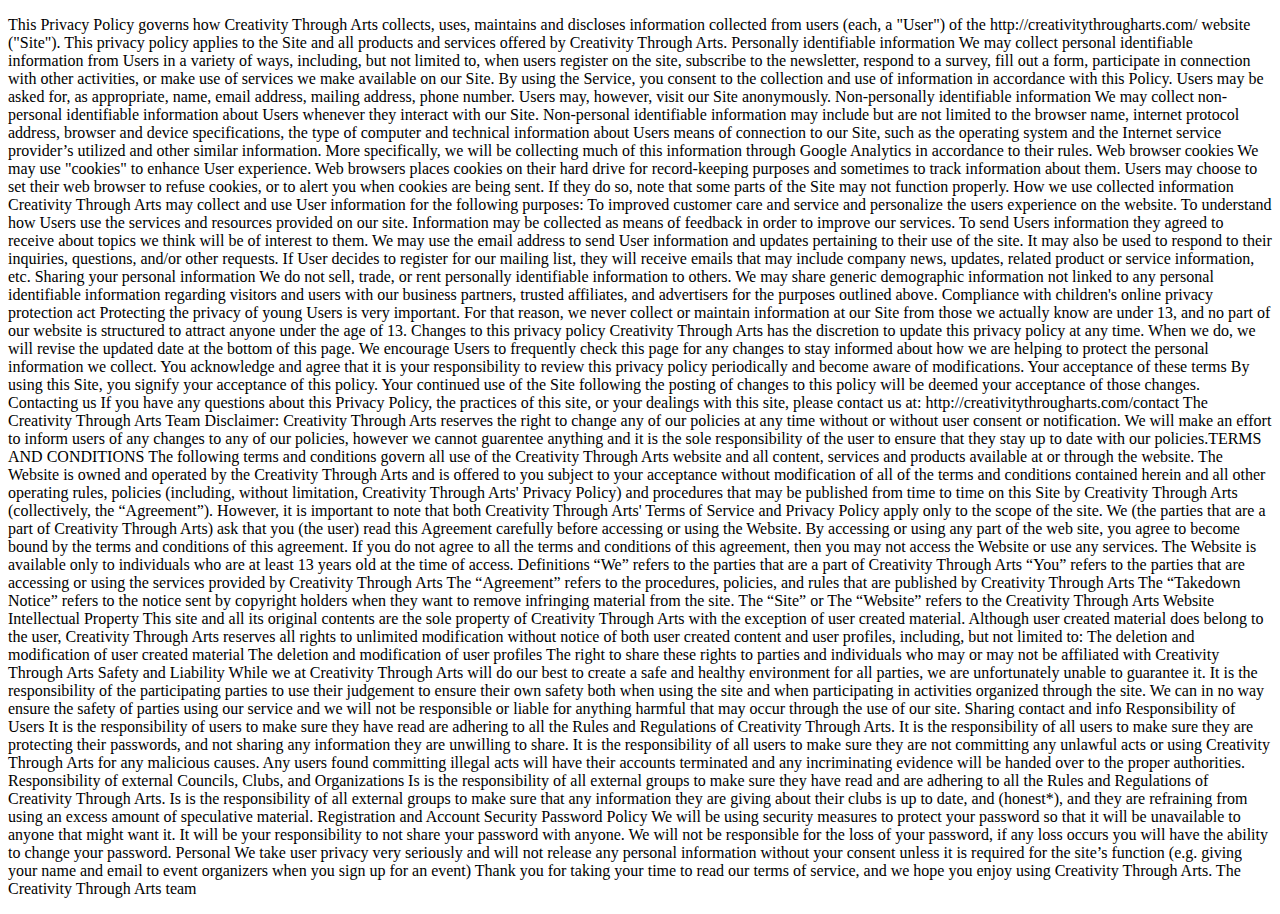
<file: privacy.html>
<!DOCTYPE html>
<html>
<head>
	<title>privacy</title>
</head>
<body>

<p>This Privacy Policy governs how Creativity Through Arts collects, uses, maintains and discloses information collected 
from users (each, a "User") of the http://creativitythrougharts.com/ website ("Site"). This privacy policy applies to the 
Site and all products and services offered by Creativity Through Arts. 
Personally identifiable information 
We may collect personal identifiable information from Users in a variety of ways, including, but not limited to, when 
users register on the site, subscribe to the newsletter, respond to a survey, fill out a form, participate in connection 
with other activities, or make use of services we make available on our Site. By using the Service, you consent to the 
collection and use of information in accordance with this Policy. Users may be asked for, as appropriate, name, email 
address, mailing address, phone number. Users may, however, visit our Site anonymously. 
Non-personally identifiable information 
We may collect non-personal identifiable information about Users whenever they interact with our Site. Non-personal 
identifiable information may include but are not limited to the browser name, internet protocol address, browser and 
 
 
device specifications, the type of computer and technical information about Users means of connection to our Site, 
such as the operating system and the Internet service provider’s utilized and other similar information. More 
specifically, we will be collecting much of this information through Google Analytics in accordance to their rules. 
Web browser cookies 
We may use "cookies" to enhance User experience. Web browsers places cookies on their hard drive for 
record-keeping purposes and sometimes to track information about them. Users may choose to set their web browser 
to refuse cookies, or to alert you when cookies are being sent. If they do so, note that some parts of the Site may not 
function properly. 
How we use collected information 
Creativity Through Arts may collect and use User information for the following purposes: 
To improved customer care and service and personalize the users experience on the website. 
To understand how Users use the services and resources provided on our site. 
Information may be collected as means of feedback in order to improve our services. 
To send Users information they agreed to receive about topics we think will be of interest to them. 
We may use the email address to send User information and updates pertaining to their use of the site. It may also be 
used to respond to their inquiries, questions, and/or other requests. If User decides to register for our mailing list, they 
will receive emails that may include company news, updates, related product or service information, etc. 
Sharing your personal information 
We do not sell, trade, or rent personally identifiable information to others. We may share generic demographic 
information not linked to any personal identifiable information regarding visitors and users with our business partners, 
trusted affiliates, and advertisers for the purposes outlined above. 
Compliance with children's online privacy protection act 
Protecting the privacy of young Users is very important. For that reason, we never collect or maintain information at 
our Site from those we actually know are under 13, and no part of our website is structured to attract anyone under 
the age of 13. 
Changes to this privacy policy 
Creativity Through Arts has the discretion to update this privacy policy at any time. When we do, we will revise the 
updated date at the bottom of this page. We encourage Users to frequently check this page for any changes to stay 
informed about how we are helping to protect the personal information we collect. You acknowledge and agree that it 
is your responsibility to review this privacy policy periodically and become aware of modifications. 
Your acceptance of these terms 
By using this Site, you signify your acceptance of this policy. Your continued use of the Site following the posting of 
changes to this policy will be deemed your acceptance of those changes. 
Contacting us 
If you have any questions about this Privacy Policy, the practices of this site, or your dealings with this site, please 
contact us at: 
http://creativitythrougharts.com/contact 
The Creativity Through Arts Team 
Disclaimer: Creativity Through Arts reserves the right to change any of our policies at any time without or without user 
 
 
consent or notification. We will make an effort to inform users of any changes to any of our policies, however we 
cannot guarentee anything and it is the sole responsibility of the user to ensure that they stay up to date with our 
policies. 
​
​
​
​
TERMS AND CONDITIONS 
The following terms and conditions govern all use of the Creativity Through Arts website and all content, services and 
products available at or through the website. The Website is owned and operated by the Creativity Through Arts and 
is offered to you subject to your acceptance without modification of all of the terms and conditions contained herein 
and all other operating rules, policies (including, without limitation, Creativity Through Arts' Privacy Policy) and 
procedures that may be published from time to time on this Site by Creativity Through Arts (collectively, the 
“Agreement”). However, it is important to note that both Creativity Through Arts' Terms of Service and Privacy Policy 
apply only to the scope of the site. 
We (the parties that are a part of Creativity Through Arts) ask that you (the user) read this Agreement carefully before 
accessing or using the Website. By accessing or using any part of the web site, you agree to become bound by the 
terms and conditions of this agreement. If you do not agree to all the terms and conditions of this agreement, then 
you may not access the Website or use any services. The Website is available only to individuals who are at least 13 
years old at the time of access. 
Definitions 
“We” refers to the parties that are a part of Creativity Through Arts 
“You” refers to the parties that are accessing or using the services provided by Creativity Through Arts 
The “Agreement” refers to the procedures, policies, and rules that are published by Creativity Through Arts 
The “Takedown Notice” refers to the notice sent by copyright holders when they want to remove infringing material 
from the site. 
The “Site” or The “Website” refers to the Creativity Through Arts Website 
Intellectual Property 
This site and all its original contents are the sole property of Creativity Through Arts with the exception of user 
created material. Although user created material does belong to the user, Creativity Through Arts reserves all rights 
to unlimited modification without notice of both user created content and user profiles, including, but not limited to: 
The deletion and modification of user created material 
The deletion and modification of user profiles 
The right to share these rights to parties and individuals who may or may not be affiliated with Creativity Through Arts 
Safety and Liability 
While we at Creativity Through Arts will do our best to create a safe and healthy environment for all parties, we are 
unfortunately unable to guarantee it. It is the responsibility of the participating parties to use their judgement to ensure 
their own safety both when using the site and when participating in activities organized through the site. We can in no 
 
 
way ensure the safety of parties using our service and we will not be responsible or liable for anything harmful that 
may occur through the use of our site. 
Sharing contact and info 
Responsibility of Users 
It is the responsibility of users to make sure they have read are adhering to all the Rules and Regulations of Creativity 
Through Arts. 
It is the responsibility of all users to make sure they are protecting their passwords, and not sharing any information 
they are unwilling to share. 
It is the responsibility of all users to make sure they are not committing any unlawful acts or using Creativity Through 
Arts for any malicious causes. 
Any users found committing illegal acts will have their accounts terminated and any incriminating evidence will be 
handed over to the proper authorities. 
Responsibility of external Councils, Clubs, and Organizations 
Is is the responsibility of all external groups to make sure they have read and are adhering to all the Rules and 
Regulations of Creativity Through Arts. 
Is is the responsibility of all external groups to make sure that any information they are giving about their clubs is up 
to date, and (honest*), and they are refraining from using an excess amount of speculative material. 
Registration and Account Security 
Password Policy 
We will be using security measures to protect your password so that it will be unavailable to anyone that might want 
it. It will be your responsibility to not share your password with anyone. We will not be responsible for the loss of your 
password, if any loss occurs you will have the ability to change your password. 
Personal 
We take user privacy very seriously and will not release any personal information without your consent unless it is 
required for the site’s function (e.g. giving your name and email to event organizers when you sign up for an event) 
Thank you for taking your time to read our terms of service, and we hope you enjoy using Creativity Through Arts. 
The Creativity Through Arts team </p>

</body>
</html>
</file>
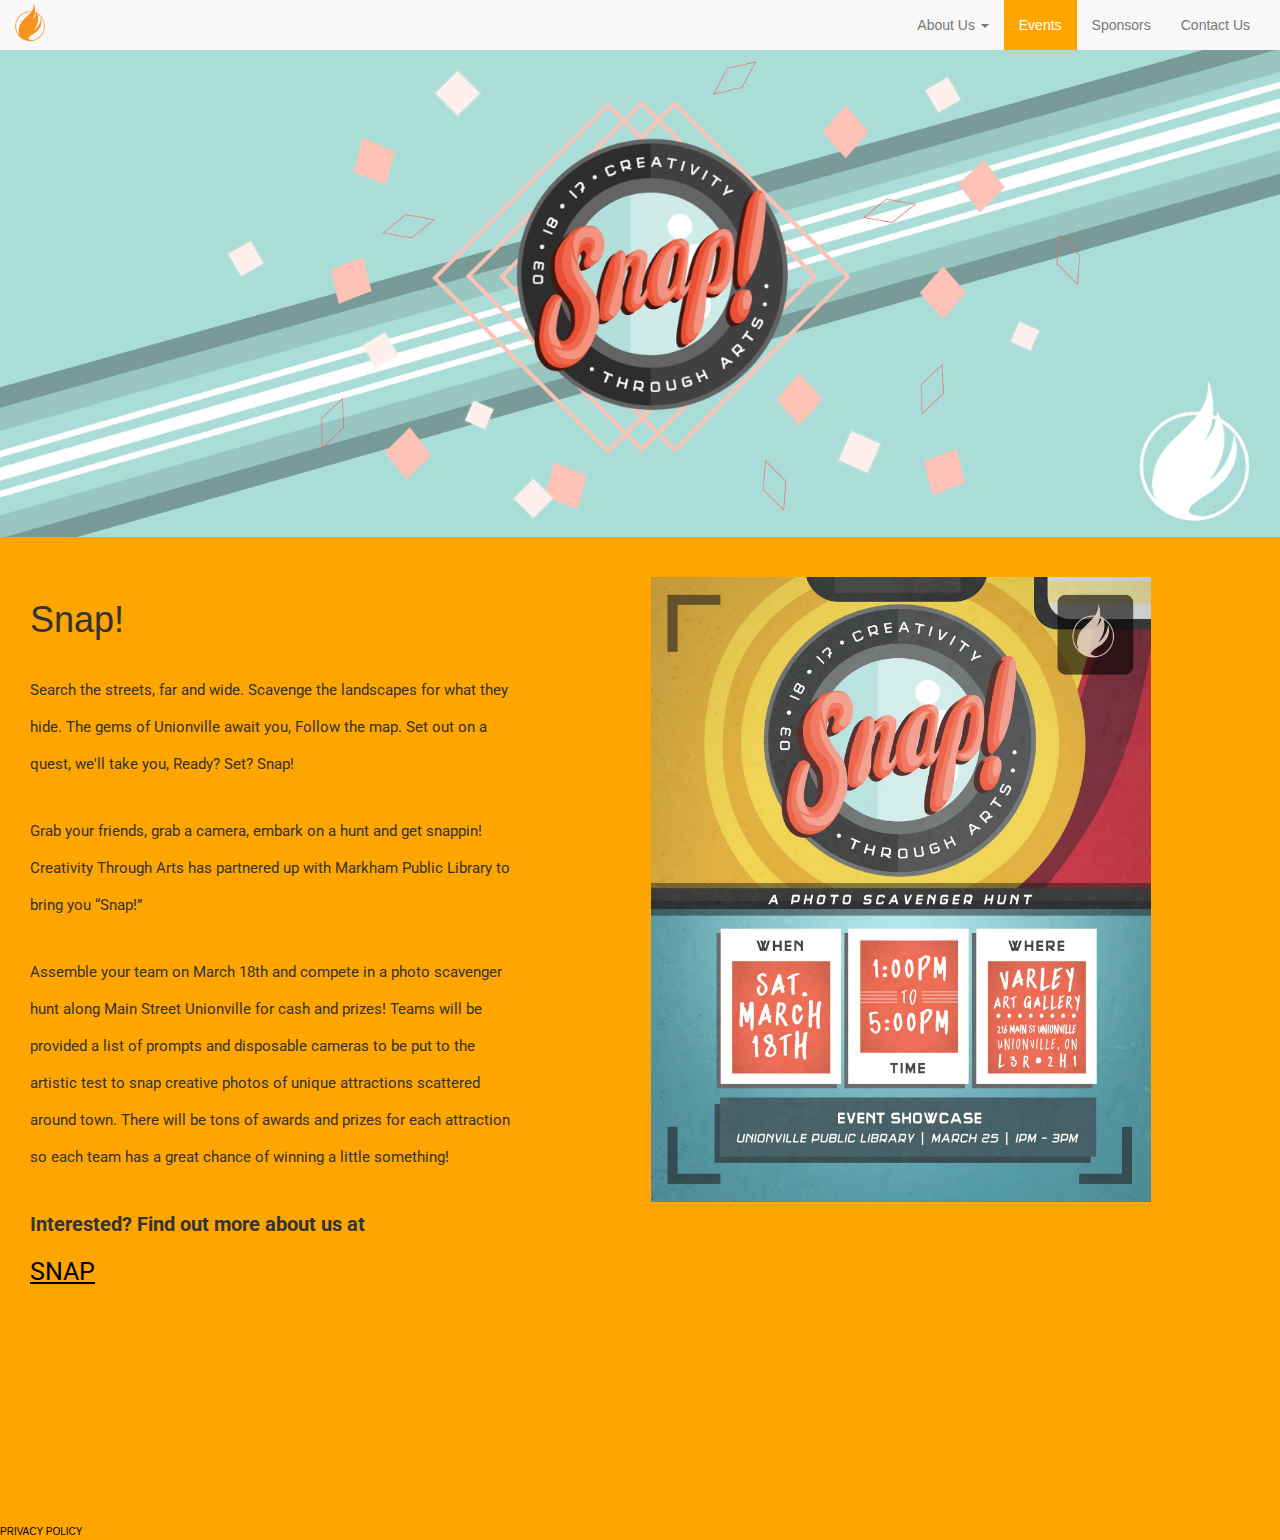
<file: snap.html>
<!DOCTYPE html>
<html lang="en">
<head>
	<title>Events/Royale - CTA</title>
	<meta charset="utf-8">
	<meta name="viewport" content="width=device-width, initial-scale=1">
	<link rel="stylesheet" href="https://maxcdn.bootstrapcdn.com/bootstrap/3.3.7/css/bootstrap.min.css">
	<script src="https://ajax.googleapis.com/ajax/libs/jquery/1.12.4/jquery.min.js"></script>
	<script src="https://maxcdn.bootstrapcdn.com/bootstrap/3.3.7/js/bootstrap.min.js"></script>
	<link href="https://fonts.googleapis.com/css?family=Courgette|Open+Sans:700i|Roboto:300" rel="stylesheet">
	<link rel="stylesheet" type="text/css" href="styles.css">

	<link rel="shortcut icon" href="media/favicon.ico" type="image/x-icon">
	
</head>

<body>
	<!-- Styling the logo and the hamburger nav-menu -->
	<nav class="navbar navbar-default" style="border-radius: 0px">
		<div class="container-fluid">
	    <div class="navbar-header">
	      <button type="button" class="navbar-toggle" data-toggle="collapse" data-target="#myNavbar">
	        <span class="icon-bar"></span>
	        <span class="icon-bar"></span>
	        <span class="icon-bar"></span>
	      </button>
	      <div id="logo-box">
	      	<a class="navbar-brand" href="index.html"><img src="media/brand_logo.png" alt="Creativity Through Arts logo"></a>
	      </div>
	    </div>

	    <div class="collapse navbar-collapse" id="myNavbar">
	      <ul class="nav navbar-nav navbar-right">
	        <li class="dropdown when-hover um">
	          <a class="dropdown-toggle" data-toggle="dropdown" href="#">About Us <span class="caret"></span></a>
	          <ul class="dropdown-menu">
	            <li class="when-hover"><a class="centered-items" href="who-we-are.html">Who We Are</a></li>
	            <li class="when-hover"><a class="centered-items" href="the-team.html">The Team</a></li>
	            <li class="when-hover"><a class="centered-items" href="join.html">Join Us</a></li>
	          </ul>
	        </li>
	        <li class="when-hover"><a id="centered-item" href="events.html">Events</a></li>
	        <li class="when-hover"><a class="centered-items" href="sponsors.html">Sponsors</a></li>
	        <li class="when-hover"><a class="centered-items" href="contact.html">Contact Us</a></li>
	      </ul>

	     <!-- LOG-IN + SIGN-IN IN CASE WE EVER NEED IT LOL  	      
	     <ul class="nav navbar-nav navbar-right">
	        <li><a href="#"><span class="glyphicon glyphicon-user"></span> Sign Up</a></li>
	        <li><a href="#"><span class="glyphicon glyphicon-log-in"></span> Login</a></li>
	     </ul>
		-->
	    </div>
	  </div>
	</nav>

<!-- new content starts here -->

<img class="img-responsive move-up" src="media/snap.jpg"/>


<div class="container-fluid">
	<div class="col-sm-5">
		<br>
		<br>
		<h1>Snap!</h1>

		<br>
		<p>
			Search the streets, far and wide.
			Scavenge the landscapes for what they hide.
			The gems of Unionville await you,
			Follow the map. 
			Set out on a quest, we'll take you,
			Ready? Set? Snap!
		</p>

		<br>

		<p>
			Grab your friends, grab a camera, embark on a hunt and get snappin! Creativity Through Arts has partnered up with Markham Public Library to bring you “Snap!”
		</p>

		<br>

		<p>
Assemble your team on March 18th and compete in a photo scavenger hunt along Main Street Unionville for cash and prizes! Teams will be provided a list of prompts and disposable cameras to be put to the artistic test to snap creative photos of unique attractions scattered around town. There will be tons of awards and prizes for each attraction so each team has a great chance of winning a little something!
		</p>

		<br>

<p id="buy">Interested? Find out more about us at </p> <a href="bit.ly/ctasnap!"><p class="snap-text"><u>SNAP</u></p></a>

		<br>
		<br>
		<br>

		<!-- <a class="meh" href="https://www.facebook.com/pg/CreativityThroughArts/photos/?tab=album&album_id=1304115009639762">
		<button class="cool-button">View Photos</button> </a> -->

	</div>

	<div class="col-sm-7">
		<br>
		<br>

		<img src="media/new-snap.jpg" class="img-responsive temp-img">

		<br>
		<br>
		
	</div>
</div>

<br>
<br>
<br>
<br>
<br>
<br>
<Br>
<Br>

<a class="noneplz" href="privacy.html">
PRIVACY POLICY	
</a>
</footer>

	</body>	
</html>
</file>
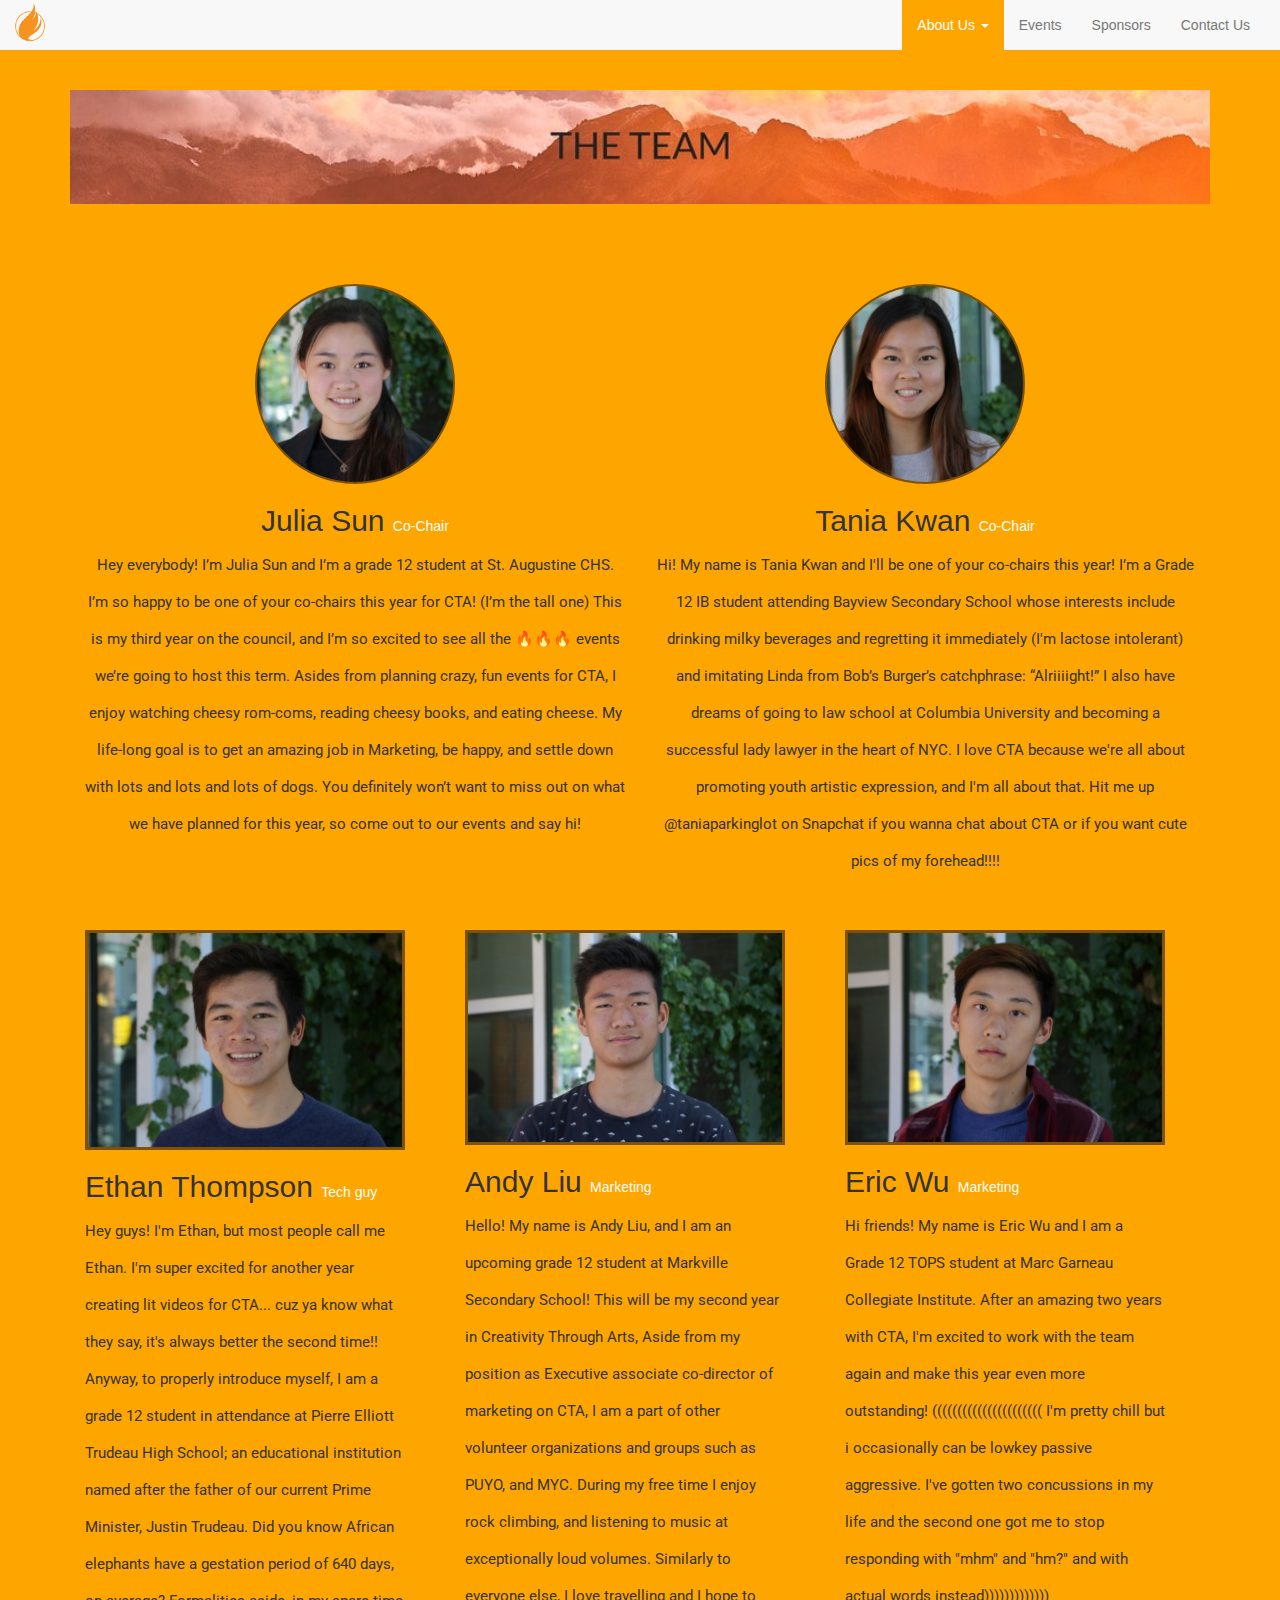
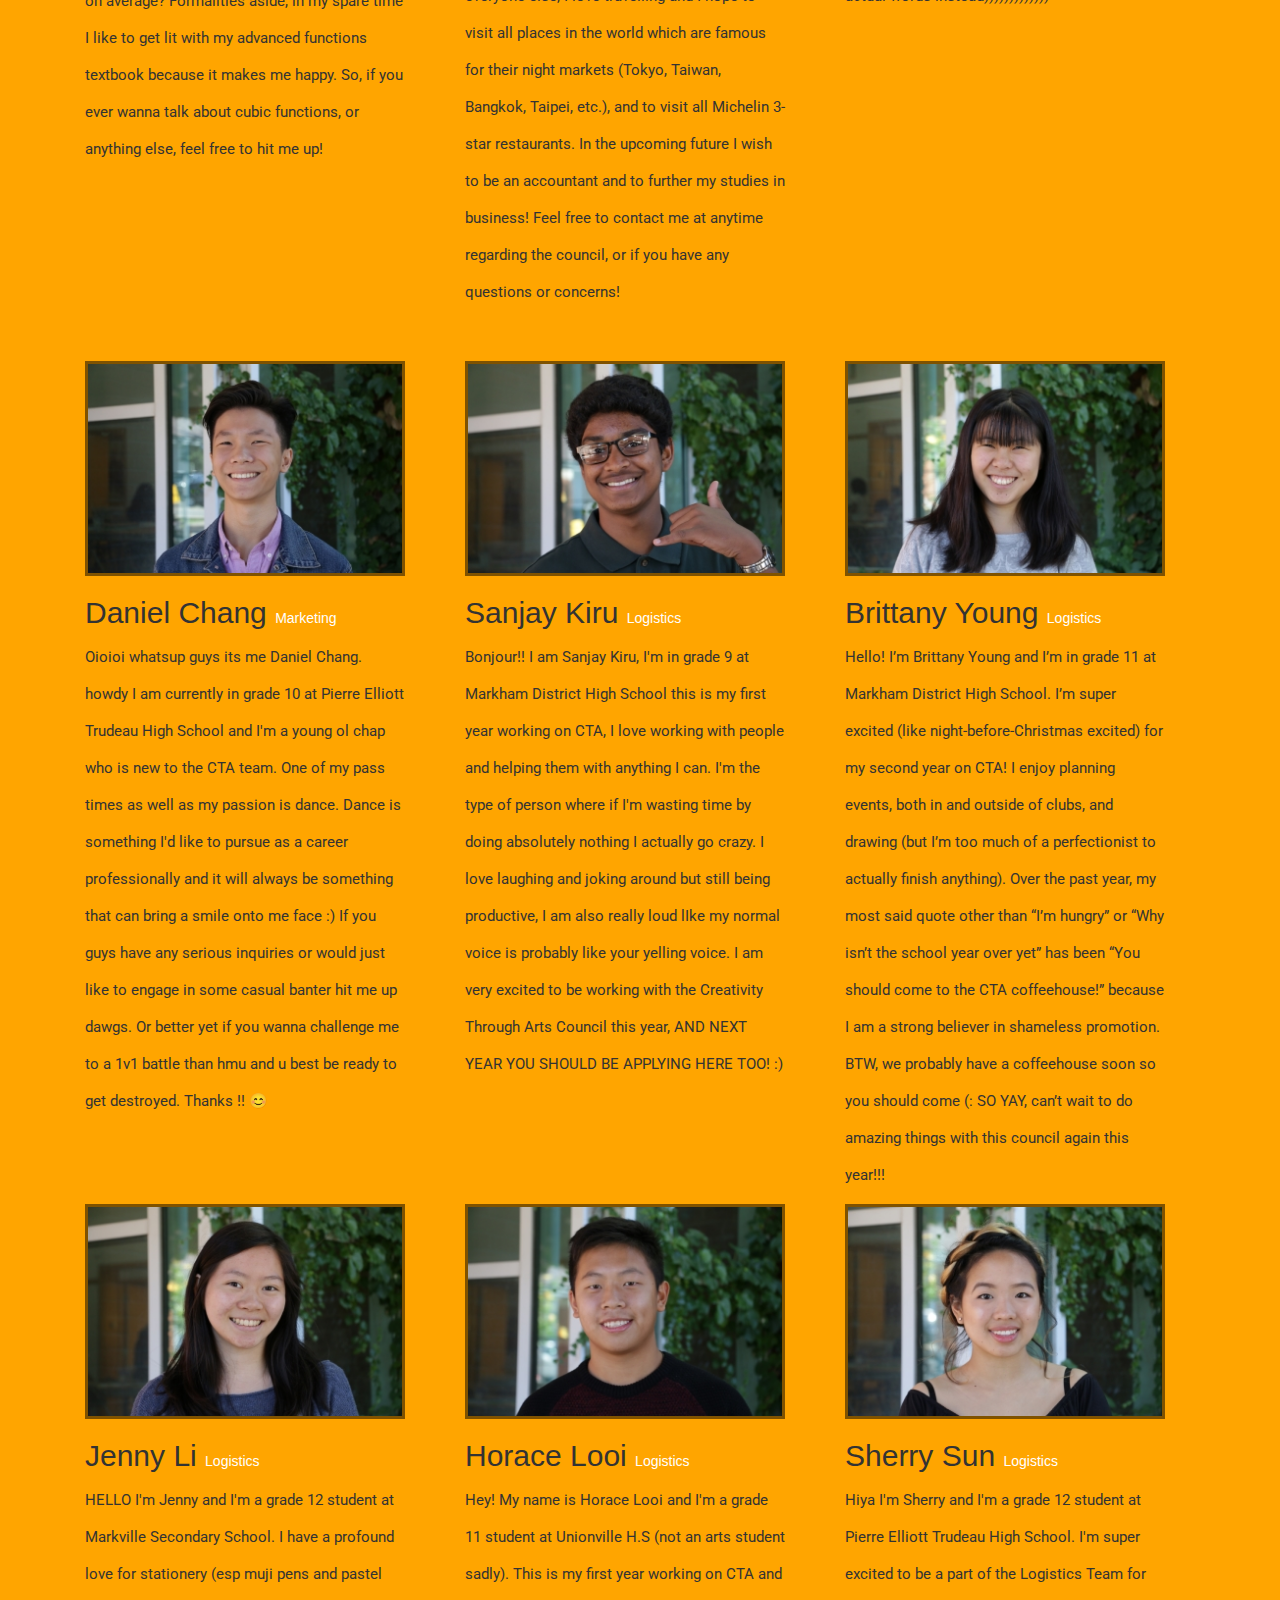
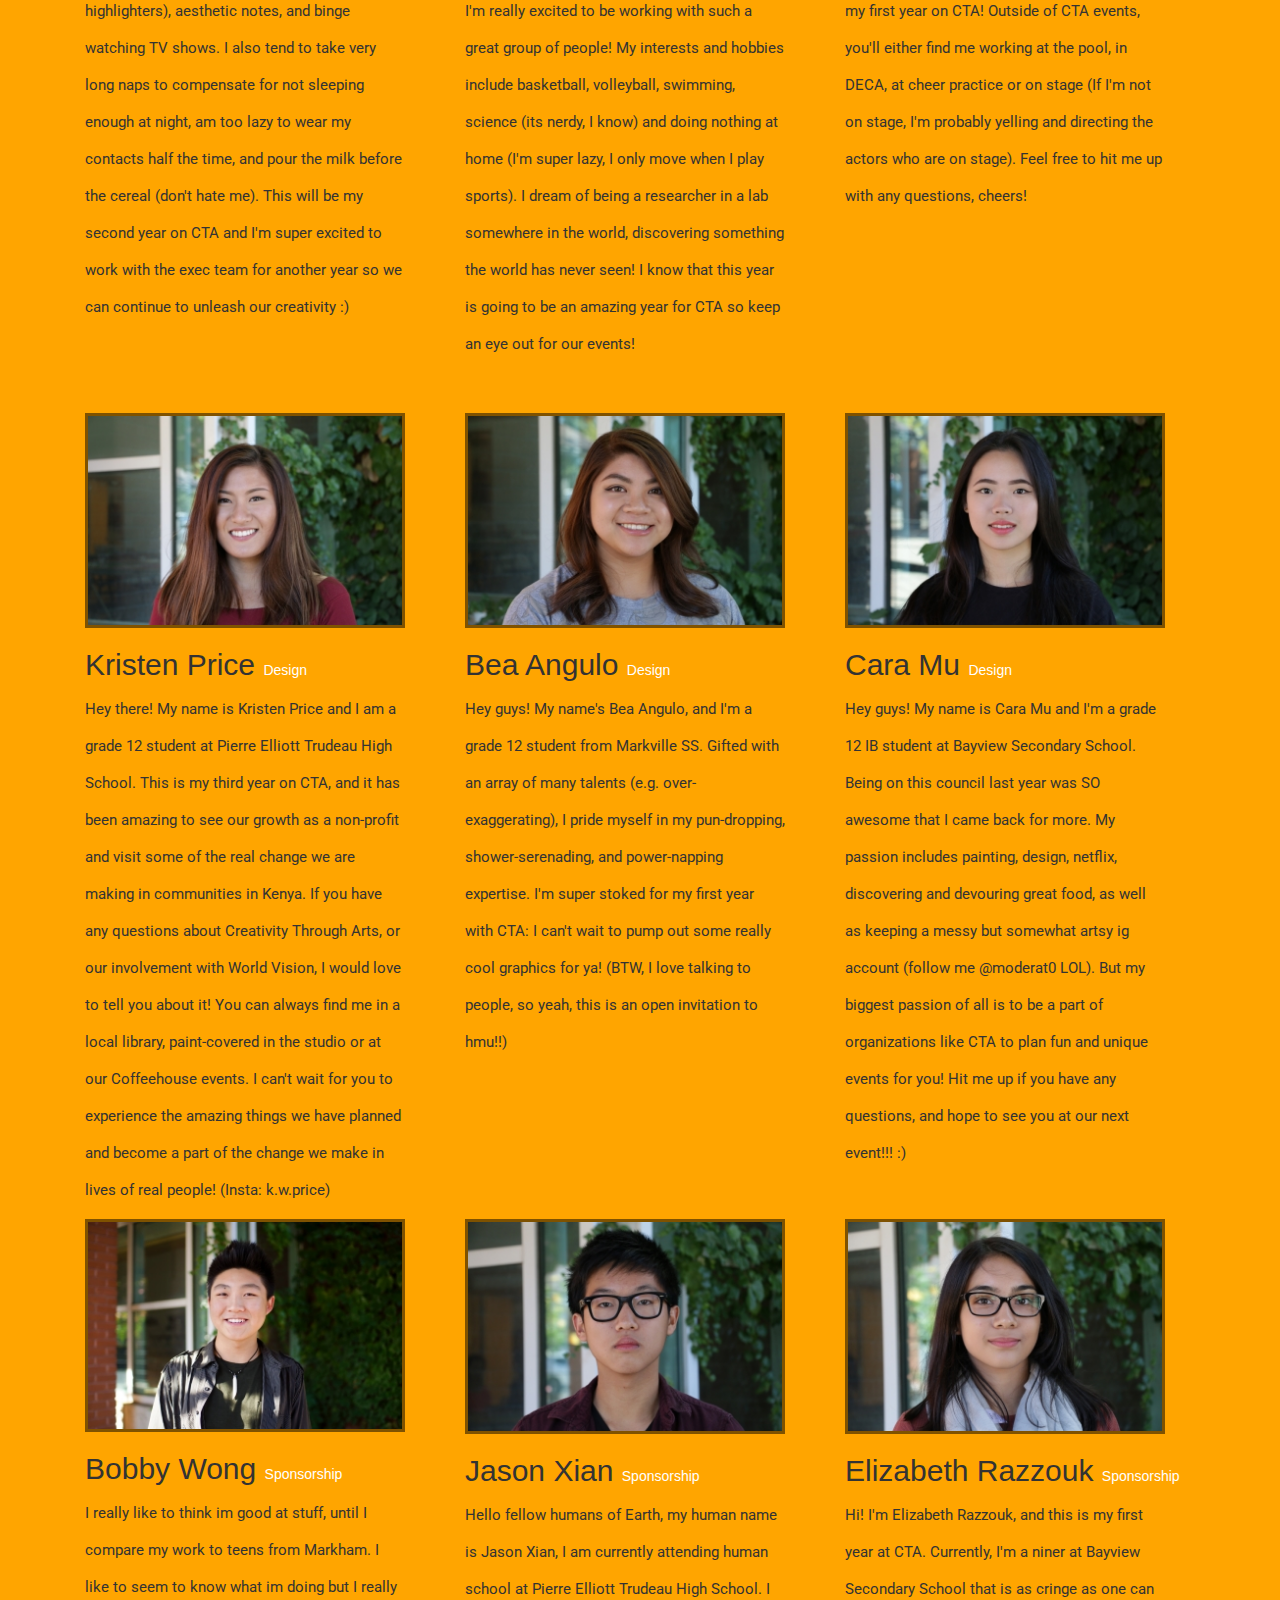
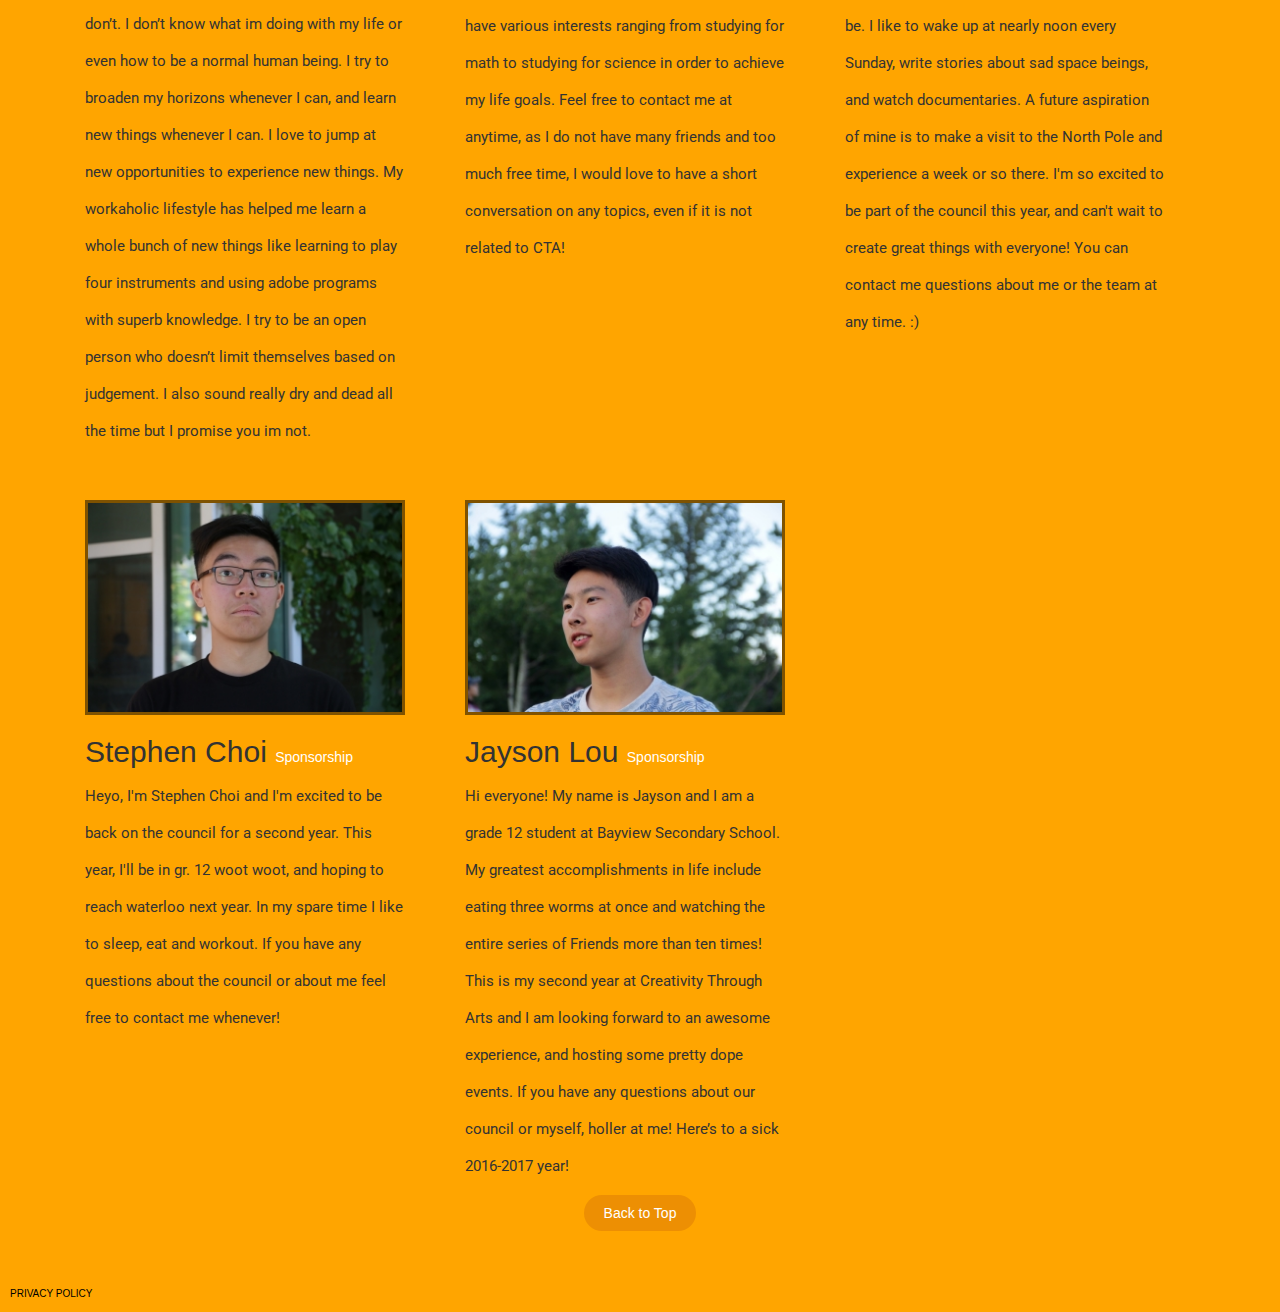
<file: the-team.html>
<!DOCTYPE html>
<html lang="en">
<head>
	<title>The Team - CTA</title>
	<meta charset="utf-8">
	<meta name="viewport" content="width=device-width, initial-scale=1">
	<link rel="stylesheet" href="https://maxcdn.bootstrapcdn.com/bootstrap/3.3.7/css/bootstrap.min.css">
	<script src="https://ajax.googleapis.com/ajax/libs/jquery/1.12.4/jquery.min.js"></script>
	<script src="https://maxcdn.bootstrapcdn.com/bootstrap/3.3.7/js/bootstrap.min.js"></script>
	<link href="https://fonts.googleapis.com/css?family=Courgette|Open+Sans:700i|Roboto:300" rel="stylesheet">
	<link rel="stylesheet" type="text/css" href="styles.css">

	<link rel="shortcut icon" href="media/favicon.ico" type="image/x-icon">
	
</head>

<body>
	<!-- Styling the logo and the hamburger nav-menu -->
	<nav class="navbar navbar-default" style="border-radius: 0px">
		<div class="container-fluid">
	    <div class="navbar-header">
	      <button type="button" class="navbar-toggle" data-toggle="collapse" data-target="#myNavbar">
	        <span class="icon-bar"></span>
	        <span class="icon-bar"></span>
	        <span class="icon-bar"></span>
	      </button>
	      <div id="logo-box">
	      	<a class="navbar-brand" href="index.html"><img src="media/brand_logo.png" alt="Creativity Through Arts logo"></a>
	      </div>
	    </div>

	    <div class="collapse navbar-collapse" id="myNavbar">
	      <ul class="nav navbar-nav navbar-right">
	        <li class="dropdown when-hover um" id="centerino">
	          <a class="dropdown-toggle" data-toggle="dropdown" id="centered-item" href="#">About Us <span class="caret"></span></a>
	          <ul class="dropdown-menu">
	            <li class="when-hover"><a class="centered-items" href="who-we-are.html">Who We Are</a></li>
	            <li class="when-hover"><a class="centered-items" href="the-team.html">The Team</a></li>
	            <li class="when-hover"><a class="centered-items" href="join.html">Join Us</a></li>
	          </ul>
	        </li>
	        <li class="when-hover"><a class="centered-items" href="nocturnt.html">Events</a></li>
	        <li class="when-hover"><a class="centered-items" href="sponsors.html">Sponsors</a></li>
	        <li class="when-hover"><a class="centered-items" href="contact.html">Contact Us</a></li>
	      </ul>

	     <!-- LOG-IN + SIGN-IN IN CASE WE EVER NEED IT LOL  	      
	     <ul class="nav navbar-nav navbar-right">
	        <li><a href="#"><span class="glyphicon glyphicon-user"></span> Sign Up</a></li>
	        <li><a href="#"><span class="glyphicon glyphicon-log-in"></span> Login</a></li>
	     </ul>
		-->
	    </div>
	  </div>
	</nav>

<br>

<!-- The new content starts here -->


<div class="container">
	<img class="img-responsive" src="media/team.png" width="100%"></div>
</div>


<br>
<br>
<br>
<br>

<div class="container">
	<div class="col-sm-6" style="text-align: center">
			<a href="mailto:juliasun@creativitythrougharts.org"> <div style="margin: 0 auto;background-image: url('media/theteam/Optimized-julia.JPG');height: 200px; width: 200px; background-position: center;background-size: cover;border-radius: 200px; border: solid #7f5200 2px; "></div> </a>
		<h2>Julia Sun <small>Co-Chair</small> </h2>
		<p class="bios mmm" style="width: 100%; text-align: center">Hey everybody! I’m Julia Sun and I’m a grade 12 student at St. Augustine CHS. I’m so happy to be one of your co-chairs this year for CTA! (I’m the tall one) This is my third year on the council, and I’m so excited to see all the 🔥🔥🔥 events we’re going to host this term. Asides from planning crazy, fun events for CTA, I enjoy watching cheesy rom-coms, reading cheesy books, and eating cheese. My life-long goal is to get an amazing job in Marketing, be happy, and settle down with lots and lots and lots of dogs. You definitely won’t want to miss out on what we have planned for this year, so come out to our events and say hi!</p>
	</div>
	
		<div class="col-sm-6" style="text-align:center">
			<a href="mailto:taniakwan@creativitythrougharts.org"> <div style="margin: 0 auto;background-image: url('media/theteam/Optimized-tania.JPG');height: 200px; width: 200px;background-position: center;background-size: cover;border-radius: 200px;border: solid #7f5200 2px;"></div> </a>
		<h2>Tania Kwan <small>Co-Chair</small></h2>
		<p class="bios" style="width:100%; text-align:center">Hi! My name is Tania Kwan and I'll be one of your co-chairs this year! I’m a Grade 12 IB student attending Bayview Secondary School whose interests include drinking milky beverages and regretting it immediately (I'm lactose intolerant) and imitating Linda from Bob’s Burger’s catchphrase: “Alriiiight!” I also have dreams of going to law school at Columbia University and becoming a successful lady lawyer in the heart of NYC. I love CTA because we're all about promoting youth artistic expression, and I'm all about that. Hit me up @taniaparkinglot on Snapchat if you wanna chat about CTA or if you want cute pics of my forehead!!!!</p>
	</div>



</div>
	
<br>
<br>

<div class="container">
	<div class="col-md-4 col-sm-6">
		<a href="mailto:ethanthompson@creativitythrougharts.org"> <img class="img-responsive bord" src="media/theteam/Optimized-ethan.JPG" width="320px" height="300px"> </a>
		<h2>Ethan Thompson <small>Tech guy</small></h2>
		<p class="bios mmm">Hey guys! I'm Ethan, but most people call me Ethan. I'm super excited for another year creating lit videos for CTA... cuz ya know what they say, it's always better the second time!! Anyway, to properly introduce myself, I am a grade 12 student in attendance at Pierre Elliott Trudeau High School; an educational institution named after the father of our current Prime Minister, Justin Trudeau. Did you know African elephants have a gestation period of 640 days, on average? Formalities aside, in my spare time I like to get lit with my advanced functions textbook because it makes me happy. So, if you ever wanna talk about cubic functions, or anything else, feel free to hit me up!</p>
	</div>

	<div class="col-md-4 col-sm-6">
		<a href="mailto:andyliu@creativitythrougharts.org"> <img class="img-responsive bord" src="media/theteam/Optimized-andy.JPG" width="320px" height="300px"> </a>
		<h2>Andy Liu <small>Marketing</small></h2>
		<p class="bios mmm">Hello! My name is Andy Liu, and I am an upcoming grade 12 student at Markville Secondary School! This will be my second year in Creativity Through Arts, Aside from my position as Executive associate co-director of marketing on CTA, I am a part of other volunteer organizations and groups such as PUYO, and MYC. During my free time I enjoy rock climbing, and listening to music at exceptionally loud volumes. Similarly to everyone else, I love travelling and I hope to visit all places in the world which are famous for their night markets (Tokyo, Taiwan, Bangkok, Taipei, etc.), and to visit all Michelin 3-star restaurants. In the upcoming future I wish to be an accountant and to further my studies in business! Feel free to contact me at anytime regarding the council, or if you have any questions or concerns!</p>
	</div>

	<div class="col-md-4 col-sm-6">
			<a href="mailto:ericwu@creativitythrougharts.org"> <img class="img-responsive bord" src="media/theteam/Optimized-eric.JPG" width="320px" height="300px"> </a>
		<h2>Eric Wu <small>Marketing</small></h2>
		<p class="bios">Hi friends! My name is Eric Wu and I am a Grade 12 TOPS student at Marc Garneau Collegiate Institute. After an amazing two years with CTA, I'm excited to work with the team again and make this year even more outstanding! (((((((((((((((((((((( I'm pretty chill but i occasionally can be lowkey passive aggressive. I've gotten two concussions in my life and the second one got me to stop responding with "mhm" and "hm?" and with actual words instead)))))))))))))</p>
	</div>
</div>
	
<br>
<br>


<div class="container">
		<div class="col-md-4 col-sm-6">
			 <a href="mailto:danielchang@creativitythrougharts.org"> <img class="img-responsive bord" src="media/theteam/Optimized-daniel.JPG" width="320px" height="300px"> </a>
		<h2>Daniel Chang <small>Marketing</small></h2>
		<p class="bios">Oioioi whatsup guys its me Daniel Chang. howdy I am currently in grade 10 at Pierre Elliott Trudeau High School and I'm a young ol chap who is new to the CTA team. One of my pass times as well as my passion is dance. Dance is something I'd like to pursue as a career professionally and it will always be something that can bring a smile onto me face :) If you guys have any serious inquiries or would just like to engage in some casual banter hit me up dawgs. Or better yet if you wanna challenge me to a 1v1 battle than hmu and u best be ready to get destroyed. Thanks !! 😊</p>
	</div>

	<div class="col-md-4 col-sm-6">
		<a href="mailto:brittanyyoung@creativitythrougharts.org"> <img class="img-responsive bord" src="media/theteam/Optimized-sanjay.JPG" width="320px" height="300px"> </a>
		<h2>Sanjay Kiru <small>Logistics</small></h2>
		<p class="bios mmm">
		Bonjour!! I am Sanjay Kiru, I'm in grade 9 at Markham District High School this is my first year working on CTA, I love working with people and helping them with anything I can. I'm the type of person where if I'm wasting time by doing absolutely nothing I actually go crazy. I love laughing and joking around but still being productive, I am also really loud lIke my normal voice is probably like your yelling voice. I am very excited to be working with the Creativity Through Arts Council this year, AND NEXT YEAR YOU SHOULD BE APPLYING HERE TOO! :)</p>
	</div>

	<div class="col-md-4 col-sm-6">
		<a href="mailto:brittanyyoung@creativitythrougharts.org"> <img class="img-responsive bord" src="media/theteam/Optimized-brittany.JPG" width="320px" height="300px"> </a>
		<h2>Brittany Young <small>Logistics</small></h2>
		<p class="bios mmm">Hello! I’m Brittany Young and I’m in grade 11 at Markham District High School. I’m super excited (like night-before-Christmas excited) for my second year on CTA! I enjoy planning events, both in and outside of clubs, and drawing (but I’m too much of a perfectionist to actually finish anything). Over the past year, my most said quote other than “I’m hungry” or “Why isn’t the school year over yet” has been “You should come to the CTA coffeehouse!” because I am a strong believer in shameless promotion. BTW, we probably have a coffeehouse soon so you should come (: SO YAY, can’t wait to do amazing things with this council again this year!!!</p>
	</div>
</div>
		
<div class="container">
	<div class="col-md-4 col-sm-6">
			 <a href="mailto:jennyli@creativitythrougharts.org"> <img class="img-responsive bord" src="media/theteam/Optimized-jenny.JPG" width="320px" height="300px"> </a>
		<h2>Jenny Li <small>Logistics</small></h2>
		<p class="bios mmm">HELLO I'm Jenny and I'm a grade 12 student at Markville Secondary School. I have a profound love for stationery (esp muji pens and pastel highlighters), aesthetic notes, and binge watching TV shows. I also tend to take very long naps to compensate for not sleeping enough at night, am too lazy to wear my contacts half the time, and pour the milk before the cereal (don't hate me). This will be my second year on CTA and I'm super excited to work with the exec team for another year so we can continue to unleash our creativity :)</p>
	</div>

	<div class="col-md-4 col-sm-6">
			<a href="mailto:horacelooi@creativitythrougharts.org"> <img class="img-responsive bord" src="media/theteam/Optimized-horace.JPG" width="320px" height="300px"> </a>
		<h2>Horace Looi <small>Logistics</small></h2>
		<p class="bios mmm">Hey! My name is Horace Looi and I'm a grade 11 student at Unionville H.S (not an arts student sadly). This is my first year working on CTA and I'm really excited to be working with such a great group of people! My interests and hobbies include basketball, volleyball, swimming, science (its nerdy, I know) and doing nothing at home (I'm super lazy, I only move when I play sports). I dream of being a researcher in a lab somewhere in the world, discovering something the world has never seen! I know that this year is going to be an amazing year for CTA so keep an eye out for our events!</p>
	</div>

	<div class="col-md-4 col-sm-6">
			<a href="mailto:sherrysun@creativitythrougharts.org"> <img class="img-responsive bord" src="media/theteam/Optimized-sherry.JPG" width="320px" height="300px"> </a>
		<h2>Sherry Sun <small>Logistics</small></h2>
		<p class="bios mmm">Hiya I'm Sherry and I'm a grade 12 student at Pierre Elliott Trudeau High School. I'm super excited to be a part of the Logistics Team for my first year on CTA! Outside of CTA events, you'll either find me working at the pool, in DECA, at cheer practice or on stage (If I'm not on stage, I'm probably yelling and directing the actors who are on stage). Feel free to hit me up with any questions, cheers!</p>
	</div>
</div>
	
<br>
<br>


<div class="container">
	<div class="col-md-4 col-sm-6">
		<a href="mailto:kristenprice@creativitythrougharts.org"> <img class="img-responsive bord" src="media/theteam/Optimized-kristen.JPG" width="320px" height="300px"> </a>
		<h2>Kristen Price <small>Design</small></h2>
		<p class="bios">Hey there! My name is Kristen Price and I am a grade 12 student at Pierre Elliott Trudeau High School. This is my third year on CTA, and it has been amazing to see our growth as a non-profit and visit some of the real change we are making in communities in Kenya. If you have any questions about Creativity Through Arts, or our involvement with World Vision, I would love to tell you about it! You can always find me in a local library, paint-covered in the studio or at our Coffeehouse events. I can't wait for you to experience the amazing things we have planned and become a part of the change we make in lives of real people! (Insta: k.w.price)</p>
	</div>

	<div class="col-md-4 col-sm-6">
			<a href="mailto:beaanugulo@creativitythrougharts.org"> <img class="img-responsive bord" src="media/theteam/Optimized-bea.JPG" width="320px" height="300px"> </a>
		<h2>Bea Angulo <small>Design</small></h2>
		<p class="bios mmm">Hey guys! My name's Bea Angulo, and I'm a grade 12 student from Markville SS. Gifted with an array of many talents (e.g. over-exaggerating), I pride myself in my pun-dropping, shower-serenading, and power-napping expertise. I'm super stoked for my first year with CTA: I can't wait to pump out some really cool graphics for ya! (BTW, I love talking to people, so yeah, this is an open invitation to hmu!!)</p>
	</div>

	<div class="col-md-4 col-sm-6">
			<a href="mailto:caramue@creativitythrougharts.org"> <img class="img-responsive bord" src="media/theteam/Optimized-cara.JPG" width="320px" height="300px"> </a>
		<h2>Cara Mu <small>Design</small></h2>
		<p class="bios mmm">Hey guys! My name is Cara Mu and I'm a grade 12 IB student at Bayview Secondary School. Being on this council last year was SO awesome that I came back for more. My passion includes painting, design, netflix, discovering and devouring great food, as well as keeping a messy but somewhat artsy ig account (follow me @moderat0 LOL). But my biggest passion of all is to be a part of organizations like CTA to plan fun and unique events for you! Hit me up if you have any questions, and hope to see you at our next event!!! :)</p>
	</div>

</div>

<div class="container">
	<div class="col-md-4 col-sm-6">
			<a href="mailto:bobbywong@creativitythrougharts.org"> <img class="img-responsive bord" src="media/theteam/Optimized-tbobby.jpg" width="320px" height="300px"> </a>
		<h2>Bobby Wong <small>Sponsorship</small></h2>
		<p class="bios mmm">I really like to think im good at stuff, until I compare my work to teens from Markham. I like to seem to know what im doing but I really don’t. I don’t know what im doing with my life or even how to be a normal human being. I try to broaden my horizons whenever I can, and learn new things whenever I can. I love to jump at new opportunities to experience new things. My workaholic lifestyle has helped me learn a whole bunch of new things like learning to play four instruments and using adobe programs with superb knowledge. I try to be an open person who doesn’t limit themselves based on judgement. I also sound really dry and dead all the time but I promise you im not.</p>
	</div>

	<div class="col-md-4 col-sm-6">
			<a href="mailto:jasonxian@creativitythrougharts.org"> <img class="img-responsive bord" src="media/theteam/Optimized-jason.JPG" width="320px" height="300px"> </a>
		<h2>Jason Xian <small>Sponsorship</small></h2>
		<p class="bios mmm">Hello fellow humans of Earth, my human name is Jason Xian, I am currently attending human school at Pierre Elliott Trudeau High School. I have various interests ranging from studying for math to studying for science in order to achieve my life goals. Feel free to contact me at anytime, as I do not have many friends and too much free time, I would love to have a short conversation on any topics, even if it is not related to CTA!</p>
	</div>

	<div class="col-md-4 col-sm-6">
			<a href="mailto:elizabethrazzouk@creativitythrougharts.org"> <img class="img-responsive bord" src="media/theteam/Optimized-elizabeth.JPG" width="320px" height="300px"> </a>
		<h2>Elizabeth Razzouk <small>Sponsorship</small></h2>
		<p class="bios">Hi! I'm Elizabeth Razzouk, and this is my first year at CTA. Currently, I'm a niner at Bayview Secondary School that is as cringe as one can be. I like to wake up at nearly noon every Sunday, write stories about sad space beings, and watch documentaries. A future aspiration of mine is to make a visit to the North Pole and experience a week or so there. I'm so excited to be part of the council this year, and can't wait to create great things with everyone! You can contact me questions about me or the team at any time. :)</p>
	</div>
</div>

<br>
<br>

<div class="container">
	<div class="col-md-4 col-sm-6">
			<a href="mailto:stephenchoi@creativitythrougharts.org">  <img class="img-responsive bord" src="media/theteam/Optimized-stephen.JPG" width="320px"> </a>
		<h2>Stephen Choi <small>Sponsorship</small></h2>
		<p class="bios mmm">Heyo, I'm Stephen Choi and I'm excited to be back on the council for a second year. This year, I'll be in gr. 12 woot woot, and hoping to reach waterloo next year. In my spare time I like to sleep, eat and workout. If you have any questions about the council or about me feel free to contact me whenever!</p>
	</div>

	<div class="col-md-4 col-sm-6">
		<a href="mailto:jaysonlou@creativitythrougharts.org">  <img class="img-responsive bord" src="media/theteam/Optimized-slacker.jpg" width="320px" height="300px"> </a>
		<h2>Jayson Lou <small>Sponsorship</small></h2>
		<p class="bios mmm">Hi everyone! My name is Jayson and I am a grade 12 student at Bayview Secondary School. My greatest accomplishments in life include eating three worms at once and watching the entire series of Friends more than ten times! This is my second year at Creativity Through Arts and I am looking forward to an awesome experience, and hosting some pretty dope events. If you have any questions about our council or myself, holler at me! Here’s to a sick 2016-2017 year!</p>
	</div>
</div>


<a href="#" class="finally"><!--<img class="up" src="http://cdn1.sbnation.com/imported_assets/1067114/up-arrow_medium_medium_medium_medium.png">--><button class="cool-button">Back to Top</button></a>

<script>
$('a.finally').click(function() {
	$('html, body').animate({
		scrollTop: 0
	}, 700);
	return false;
});
</script>

<br>
<br>


<footer>
<a class="noneplz" href="privacy.html">
PRIVACY POLICY	
</a>
</footer>

</body>
</html>
</file>
<file: styles.css>
body {
	background-color: orange;
	z-index: -2;
	overflow-x: none;
}

h2 {
	font-family: 'Lato', sans-serif;
}

p {
	/*font-family: 'Comfortaa', cursive;*/
	font-family: 'Roboto', sans-serif;
	line-height: 37px;
	font-kerning: normal;
	font-size: 15px;
}

h1 {
	font-family: 'Lato', sans-serif;
	/*font-family: 'Permanent Marker', cursive;*/
	line-height: 45px;
}

#logo-box {
	position: absolute;
	left: 0;
	top: -23px;

}

footer {
	margin: 10px;
	font-size: 15px;
}

#video{
	width: 100%;
	height: auto;
}

#description-title {
	text-align: center;
}

#description {
	text-align: center;
}

.join {
	background-color: orange;
	width: 100%;
	margin-bottom: 15px;
	padding: 10px;
	font-size: 30px;
}

.finally {
	font-size: 20px;
	display: block;
	text-align: center;
	border: none;
}

.cool-button:hover {
	background-color: white;
	color: #ED8F03;
	-webkit-transition: 0.25s;
	-moz-transition: 0.25s;
	transition: 0.25s;
}

.cool-button:focus {
	outline: 0;
}

.cool-button {
	color: white;
	background-color: #ED8F03;
	border: none;
	text-decoration: none;
	padding: 8px 20px;
	font-family: sans-serif;
	font-size: 14px;
	border-radius: 30px;
}

.centered-items {
	display: block;
	text-align: center
}

#centered-item {
	background-color: orange;
	color: white;
	text-align: center;
}


.when-hover:hover {
	background-color: orange;
	-webkit-transition: 0.25s;
	-moz-transition: 0.25s;
	transition: 0.25s;
	
} 

.when-hover:hover > a {
	color: white !important;
}

#centerino {
	border: none;
}

#centerino:hover {
	/*border: solid 1px;*/
}

.horizontal-lines { 
	border: 0;
	height: 1px; 
	background: #333;
	opacity: 0.5; 	
	font-weight: 1px;
}

.fixme {
	margin-left: 20px;
}

.border-this {
	width: 350px;
	height: 300px;
	overflow: hidden;
}

.noneplz {
	color: #000000;
	font-size: 10px;
}

.diffnoneplz {
	color: #000000;
	font-size: 10px;
	position: absolute; top: 95%;
}

.fixit {
	margin-left: 50px;
}

.now {
	width: 100%;
	z-index: 1;
}

.bobi {
	z-index: 2;
	position: absolute;
	top: 17%;
	left: 38%;
	font-size: 60px;
	z-index: 0;
	color: #1a0d00;
}

.the-vid {
	margin: 0 auto 2em auto;
	width: 50%;
	display: block;
	height: 400px;
}

.council-name {
	font-size: 60px;
}

/*THESE ARE THE STYLES NOW FOR WHO=WE-ARE.HTML*/

.ctaye {
	display: block;
	margin: 0 auto;
	width: 100%;
	height: auto;
}

.title-statement {
	width: 300px;
	text-align: center;
}

.mission-statements {
	width: 300px;
	text-align: center;
}

.vision-items {
	font-size: 200px;
}

#note {
	font-size: 150px;
	margin-top: 50px;
	margin-left: 10px;
}

#film {
	font-size: 150px;
	margin-top: 50px;
	margin-right: 8px;
}

#mic {
	font-size: 150px;
	margin-top: 50px;
	margin-left: 10px;
}

#paint {
	font-size: 150px;
	margin-top: 50px;
	margin-left: 20px;
}

#dancer {
	margin-top: 50px;
	opacity: 0.7;
}

#drama {
	margin-top: 60px;
}

/*THIS IS FOR THE-TEAM.HTML*/

.bios {
	text-align: left;
	width: 320px;
}

.bord {
	border: solid #7f5200 3.5px;
}

/*THIS IS FOR JOIN*/
.mail-icon {
	font-size: 100px;
	color: #ED8F03;
	display: block;
	text-align: center;
	border: none;
}

.mail-icon:hover {
	font-size: 220px;
	transition: ease 0.5s;

}

.removing {
  text-decoration: none; 
}

.removing:hover, .removing:active, .removing:focus, .removing:visited  { 
	text-decoration: none;
}

.doesthiswork {
	font-size: 40px;
	line-height: 50px;
}

/*THIS IS FOR EVENTS.HTML*/

.containing-box {
	display: flex;
	align-items: stretch;
    width: 100%;
    height: 800px;
    background-color: lightgrey;
}

.vertical-text {
	list-style: none;
	font-size: 40px;
	text-align: center;
	margin-right: 40px;
}

.links:hover {
	text-decoration: none;
}

.event-descriptions {
	width: 550px;
}

.nocturne-pic {
	width: 100%;
	margin-top: -20px;
}

.royale-pic {
	width: 100%;
	margin-top: -20px;
}

.temp-img {
	width: 500px;
	margin-left: 100px;
}

.nocturnt-img {
	width: 500px;
	margin-left: 110px;
	margin-top: 100px;
}

.satelite {
	margin-left: 100px;
}

.deb {
	margin-top: -40px;
}

.hack-pic {
	width: 100%;
	margin-top: -40px;
}


.pic-portfolio {
	display: inline-block;
	margin: 5px 5px 5px 5px;
}

.boxerino:hover {
	border: solid 4px;
	/*opacity: 0.7;*/
}

.boxerino {
	width: 20%;
}

.positioning {
	position: absolute;
	top: 145%;
	left: 0%;
}

.designs {
	width: 25%;
}

.past {
	font-size: 25px;
	border: solid 1px #000000;
	border-radius: 20px;
	background-color: orange;
	font-color: black;
}

.past1 {
	color: black;
}
/*Nocturne*/

.back-right {
	display: flex;
	overflow: none;
	opacity: 0.2;
	position: fixed;
	top: -60%;
	left: 55%;
	background-repeat: none;
	z-index: -1;
}

.back-left {
	display: flex;
	overflow: none;
	opacity: 0.2;
	position: fixed;
	top: 60%;
	left: -15%;
	background-repeat: none;
	z-index: -1;
}

/*FOR COFFEHOUSE*/

.coffeehouse-pic {
	display: inline-block;
	margin: -20px 10px 0 15px;
}

#huh {
	border: solid;
	height: 300px;
	width: 300px;
	
}

/*THIS IS FOR SPONSOR PAGE*/

.sponsor-title {
	font-size: 30px;
}

.sponsor-text {
	font-size: 20px;
}


/*THIS IS FOR Contact.html*/

.facebook {
	display: inline-block;
	margin-left: 60px;
}

.twitter {
	display: inline-block;
	margin-left: 60px;
}

.instagram {
	display: inline-block;
	margin-left: 60px;
}

.snapchat {
	display: inline-block;
	margin-left: 60px;
}



#popup {
	width:300px;
	height:200px;
	display:none;
	font-size: 25px;
	margin-left: 200px;
}

.send-msg {
	text-align: center;
}

.meh:hover {
	opacity: 0.3;
}

.um {
	text-align: center;
}

.aiya {
	font-size: 45px;
}

.bro {
	position: relative;
	left: 9.5%;
}

.move-up {
	margin-top: -20px;
}

.royale-fix {
	width: 100%;
	height: 100%;
}

.pics-button {
	padding: 10px;
}

.move-more {
	margin-top: -50px;
}

/* FML RESPONSIVE TIME */



@media (max-width: 480px) {

	.council-name {
		font-size: 30px;
	}

	.the-vid {
		/*width: 350px;
		height: 197px;*/
	}
}

@media (min-width: 481px) {
	.the-vid {
		/*width: 600px;
		height: 338px;*/
	}
}

@media (min-width: 800px) {
	.the-vid {
		/*width: 900px;
		height: 506px;*/
	}

	/*.dafaq {
		display: inline-block;
		height: 230px;
		width: 230px;
		margin-left: 30px;
	}*/

}

/*TO SOLVE WHO WE ARE*/

@media (min-width: 1024px) {
	.the-vid {
		/*width: 1200px;
		height: 675px;*/
	}
}

@media (max-width: 1199px) {
	.bios {
		width: 200px;
	}

	.sponsor-text {
		line-height: 40px;
	}
}

@media (max-width: 765px) {
	.bios {
		width: 290px;
	}

	.mmm {
		margin-bottom: 50px;
	}
}


@media (max-width: 1200px) {
	.facebook, .snapchat, .instagram, .twitter {
		width: 150px;
	}
}

@media (max-width: 994px) {
	.facebook, .snapchat, .instagram, .twitter {
		width: 100px;
	}
}

@media (max-width: 705px) {
	.facebook, .snapchat, .instagram, .twitter {
		width: 75px;
		margin-left: 5px;
	}
}

@media (max-width: 365px) {
	.facebook, .snapchat, .instagram, .twitter {
		width: 65px;
		margin-left: 3px;
	}
}

@media (max-width: 1055px) {
	.event-descriptions {
		width: 305px;
	}
}

@media (max-width: 1028px) {
	.memaw {
		margin-top: 20px;
	}
}

@media (max-width: 693px) {
	.wala {
		margin-top: 20px;
	}

	.coffeehouse-pic {
		position: relative;
		left: 12%;
	}

	.mans {
		position: relative;
		left: 21%;
	}
}

@media (max-width: 512px) {
	.mans {
		position: relative;
		left: 0;
	}

	.event-descriptions {
		width: 295px;
	}

	.coffeehouse-pic {
		position: relative;
		left: -15%;
	}
}

@media (max-width: 320px) {
	html {
		width: 320px;
	}
}

@media (max-width: 991px) {

	.title-statement {
		width: 200px;
	}

	.mission-statements {
		width: 200px;
	}

	.leave {
		display: none;
	}

	.dafaq {
		margin-left: -10px;
	}
}


@media (max-width: 767px) {
	.plz {
		margin-left: 200px;
	}

	.mission-statements {
		margin-left: 25px;
	}

	.title-statement {
		margin-left: 21px;
	}

	.the-others {
		display: inline-block;
		margin-left: none;
	}
}

@media (max-width: 581px) {
	.plz {
		margin-left: 0;
	}

	.dafaq {
		margin-left: -1px;
	}
}

@media (max-width: 867px) {
	.too-much {
		display: none;
	}

	.the-others {
		margin-left: 70px;
	}
	
	.descrip-bottom {
		width: 100% !important;
	}
	.the-vid {
		width: 100%;
	}
}

@media (max-width: 473px) {
	.the-others {
		margin-left: 5px;
	}
}

@media (max-width: 434px) {
	.the-others {
		margin-left: 50px;
	}
}

@media (max-width: 800px) {
	.satelite {
		position: relative;
		top: 100%;
		left: 0%;
	}

	.temp-img {
		position: relative;
		top: 150%;
		left: 0%;
	}
}

@media (max-width: 600px) {
	.satelite {
		position: relative;
		top: 100%;
		left: -25%;
	}

	.temp-img {
		position: relative;
		top: 150%;
		left: -25%;
	}
}

.navbar {
	border: 0px;
}

.aLittleAboutUs {
	color: white;
	text-align: center;
	font-weight: 600;
	font-family: 'Lato', sans-serif;
	text-transform: uppercase;
	font-size: 28px;
	letter-spacing: 1px;
	margin-top: 2em;
}

.whiteDivider {
	width: 40px;
	height: 5px;
	background-color: white;
	margin: 0 auto 2em auto;
}

.descrip-bottom {
	width: 50%;
	color: white;
	margin: 0 auto 2em auto;
	text-align: center;
}

.navbar-brand img {
	 width:60px;
	 padding: 10px
}

h2 small {
	color: #FFF;
	font-size: 14px;
}

.banner-background {
	height: 300px;
	margin-top: 0px;
}

.debonair {
	background-image: url('media/debonair_banner.png');
	background-position: center;
	background-size: cover;
}

#buy {
	font-size: 20px;
	font-weight: bold;
}

.snap-text {
	font-size: 25px;
	text-decoration: none;
	color: black;
}

.snap-text:hover {
	color: blue;
}
</file>
